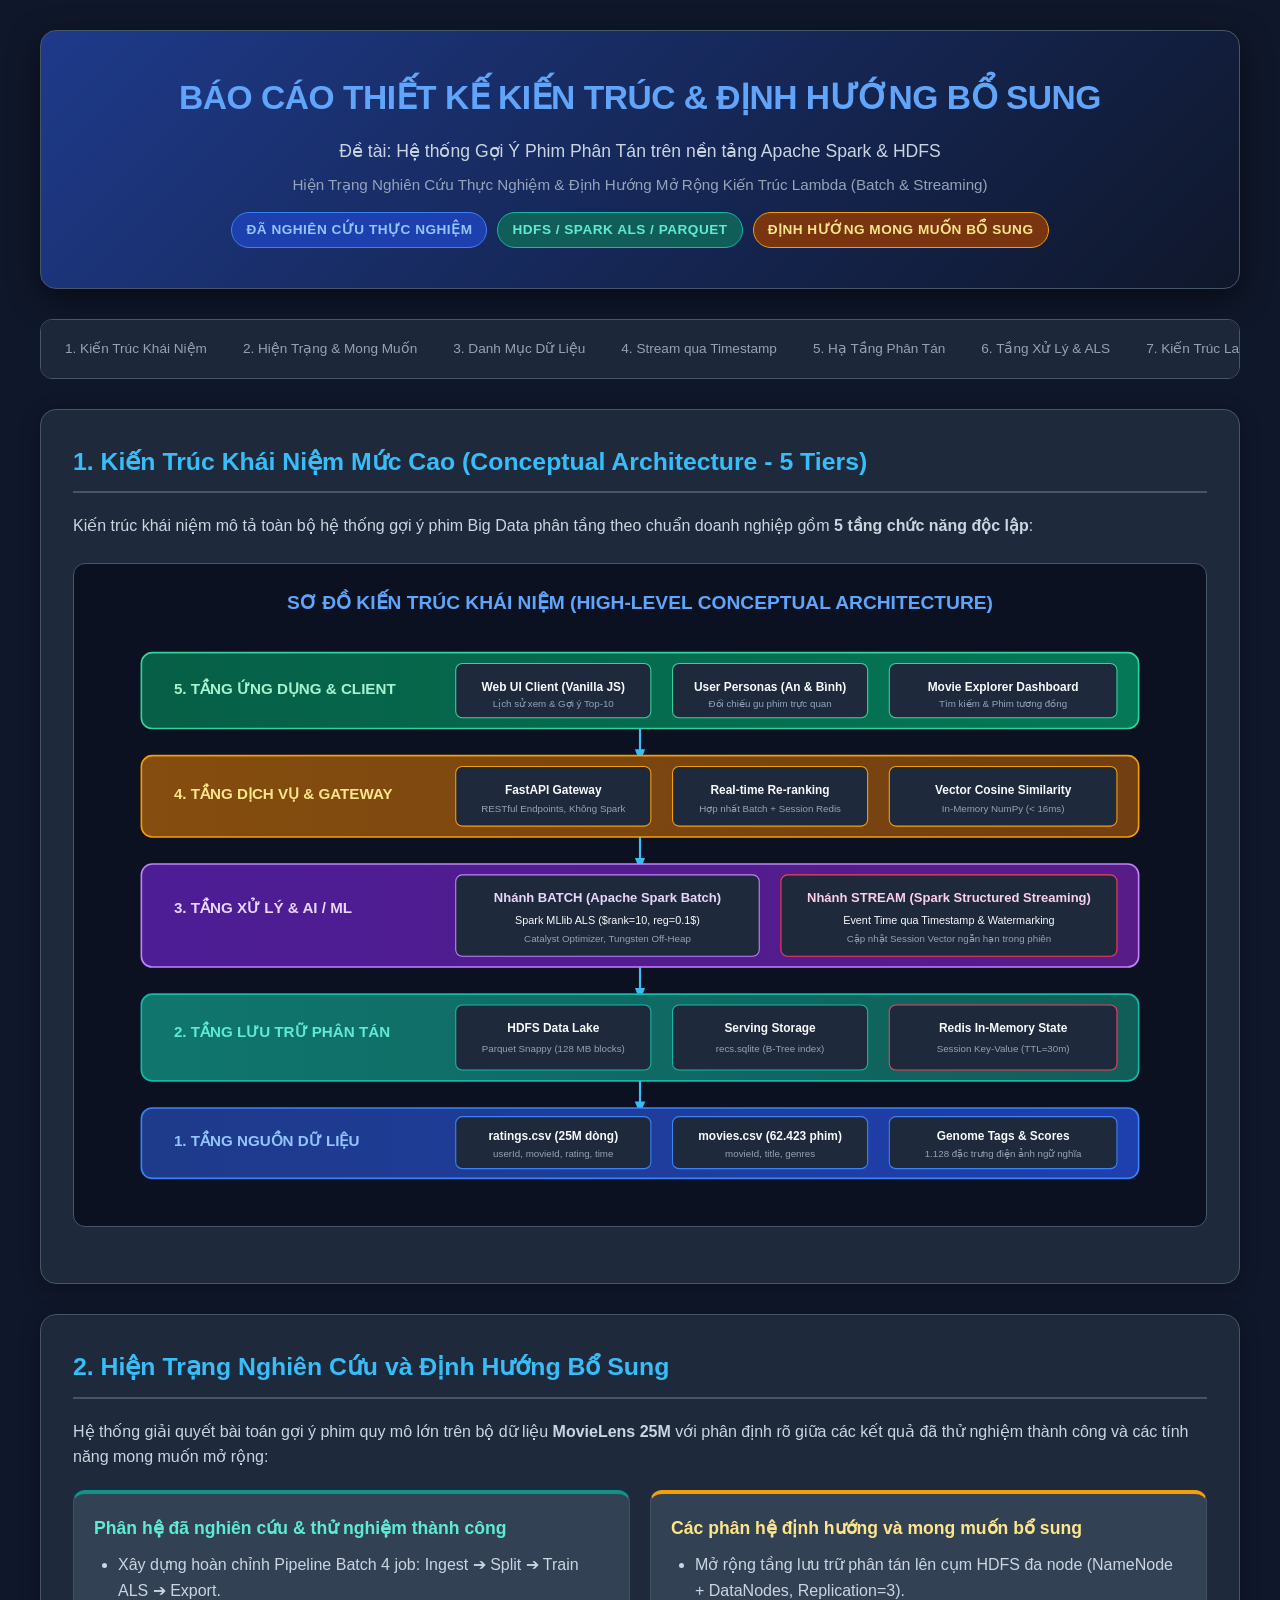
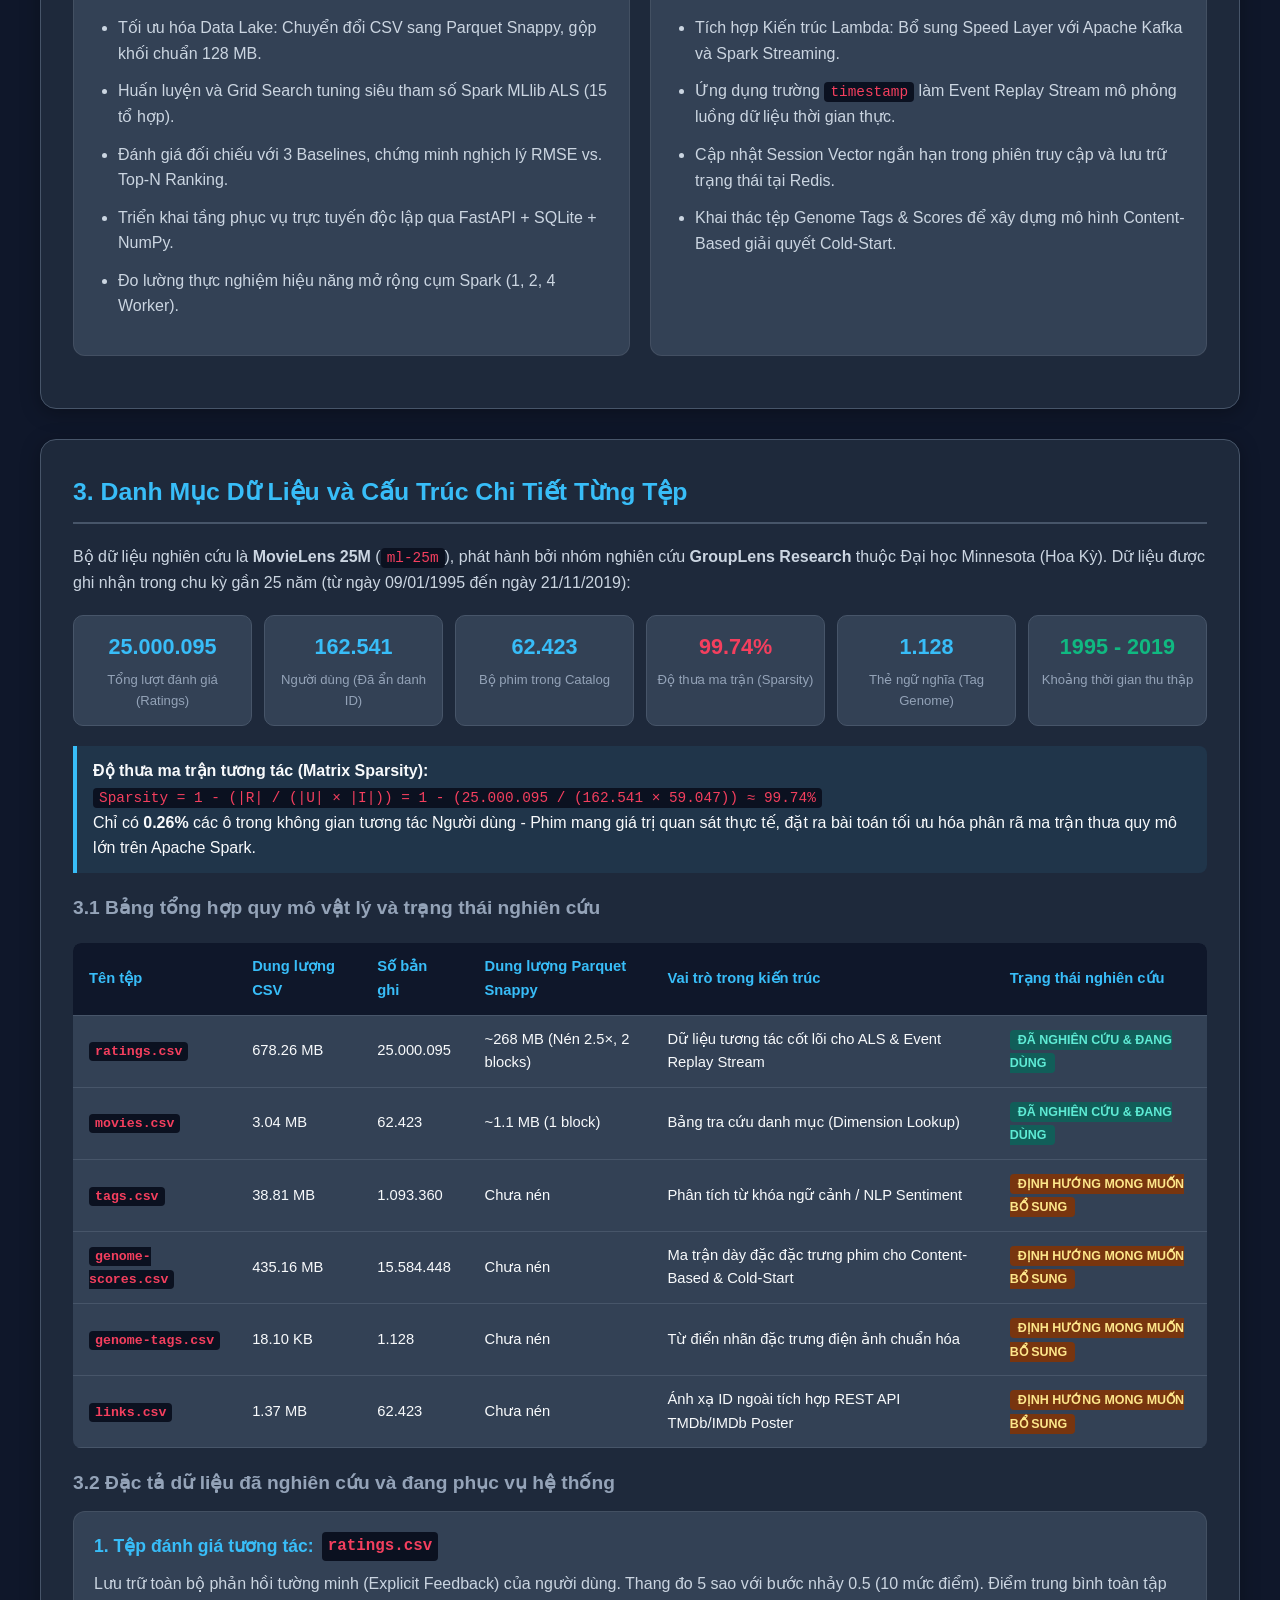
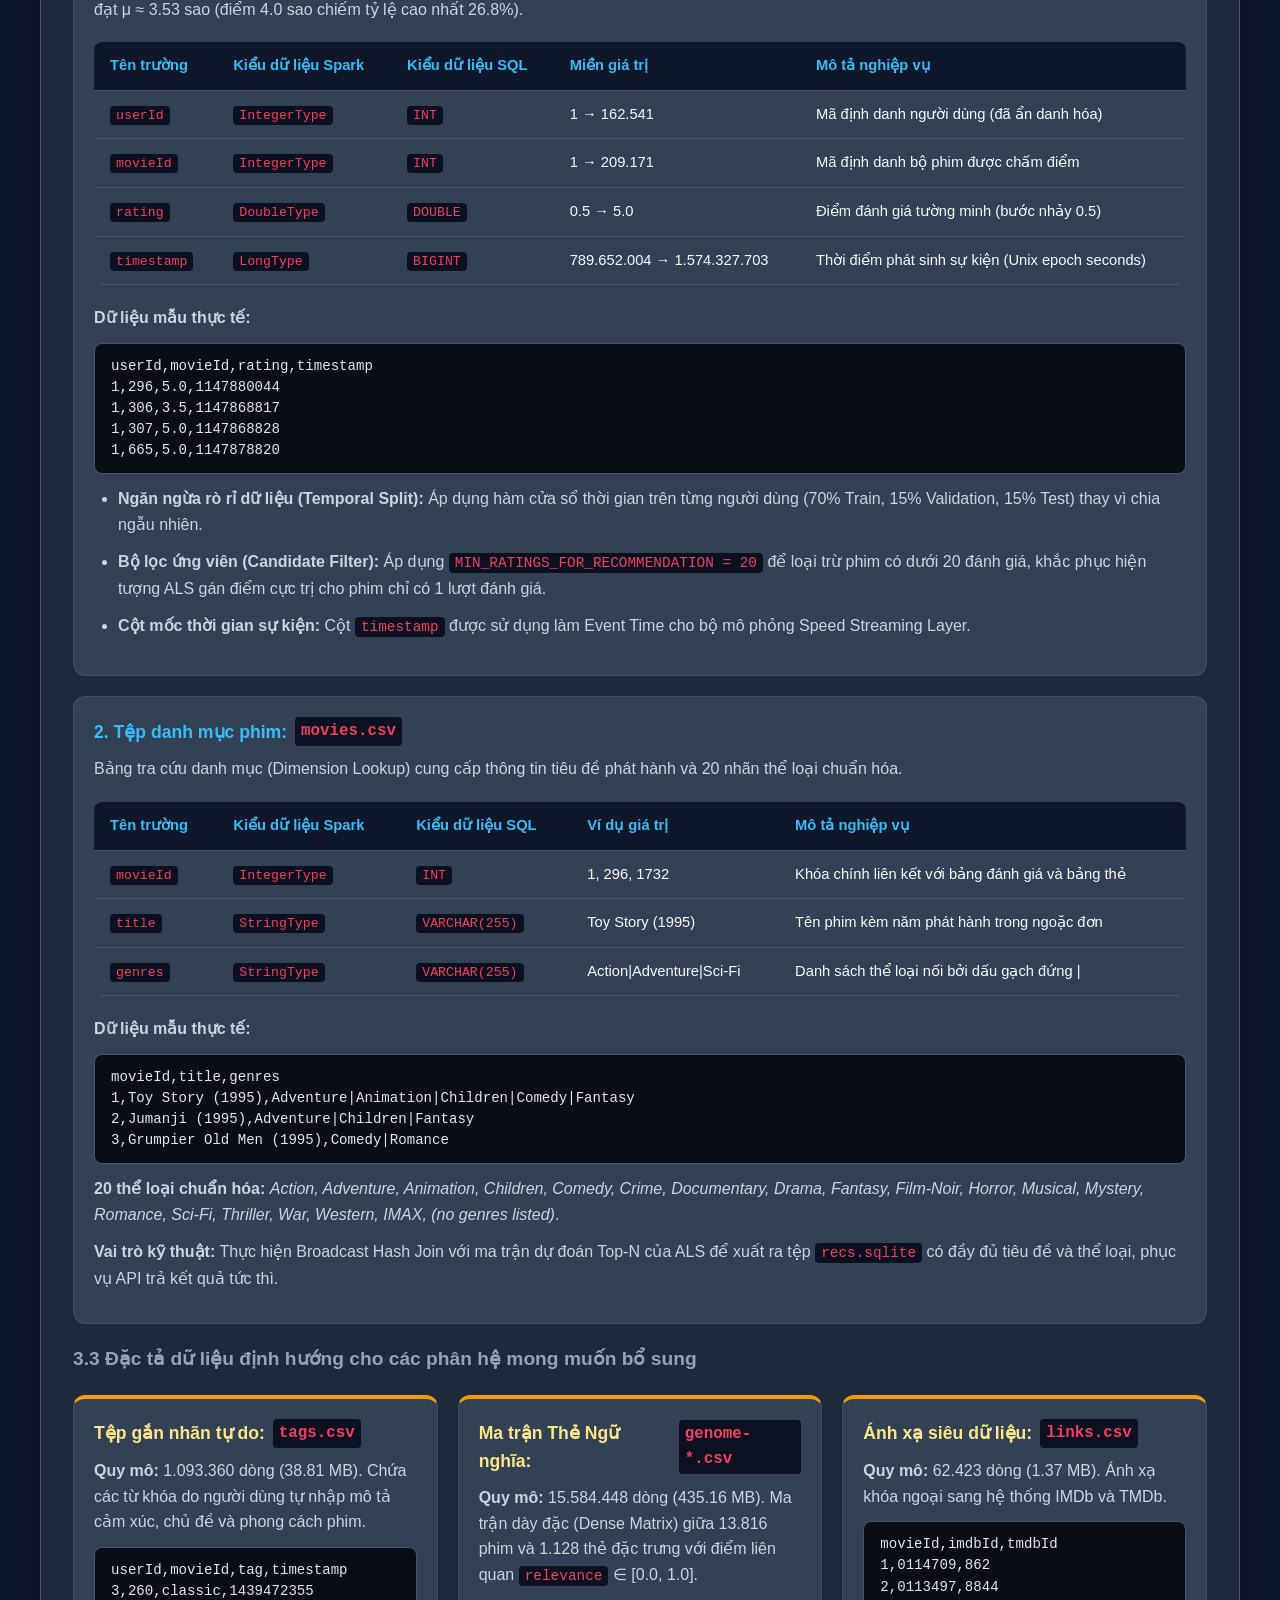
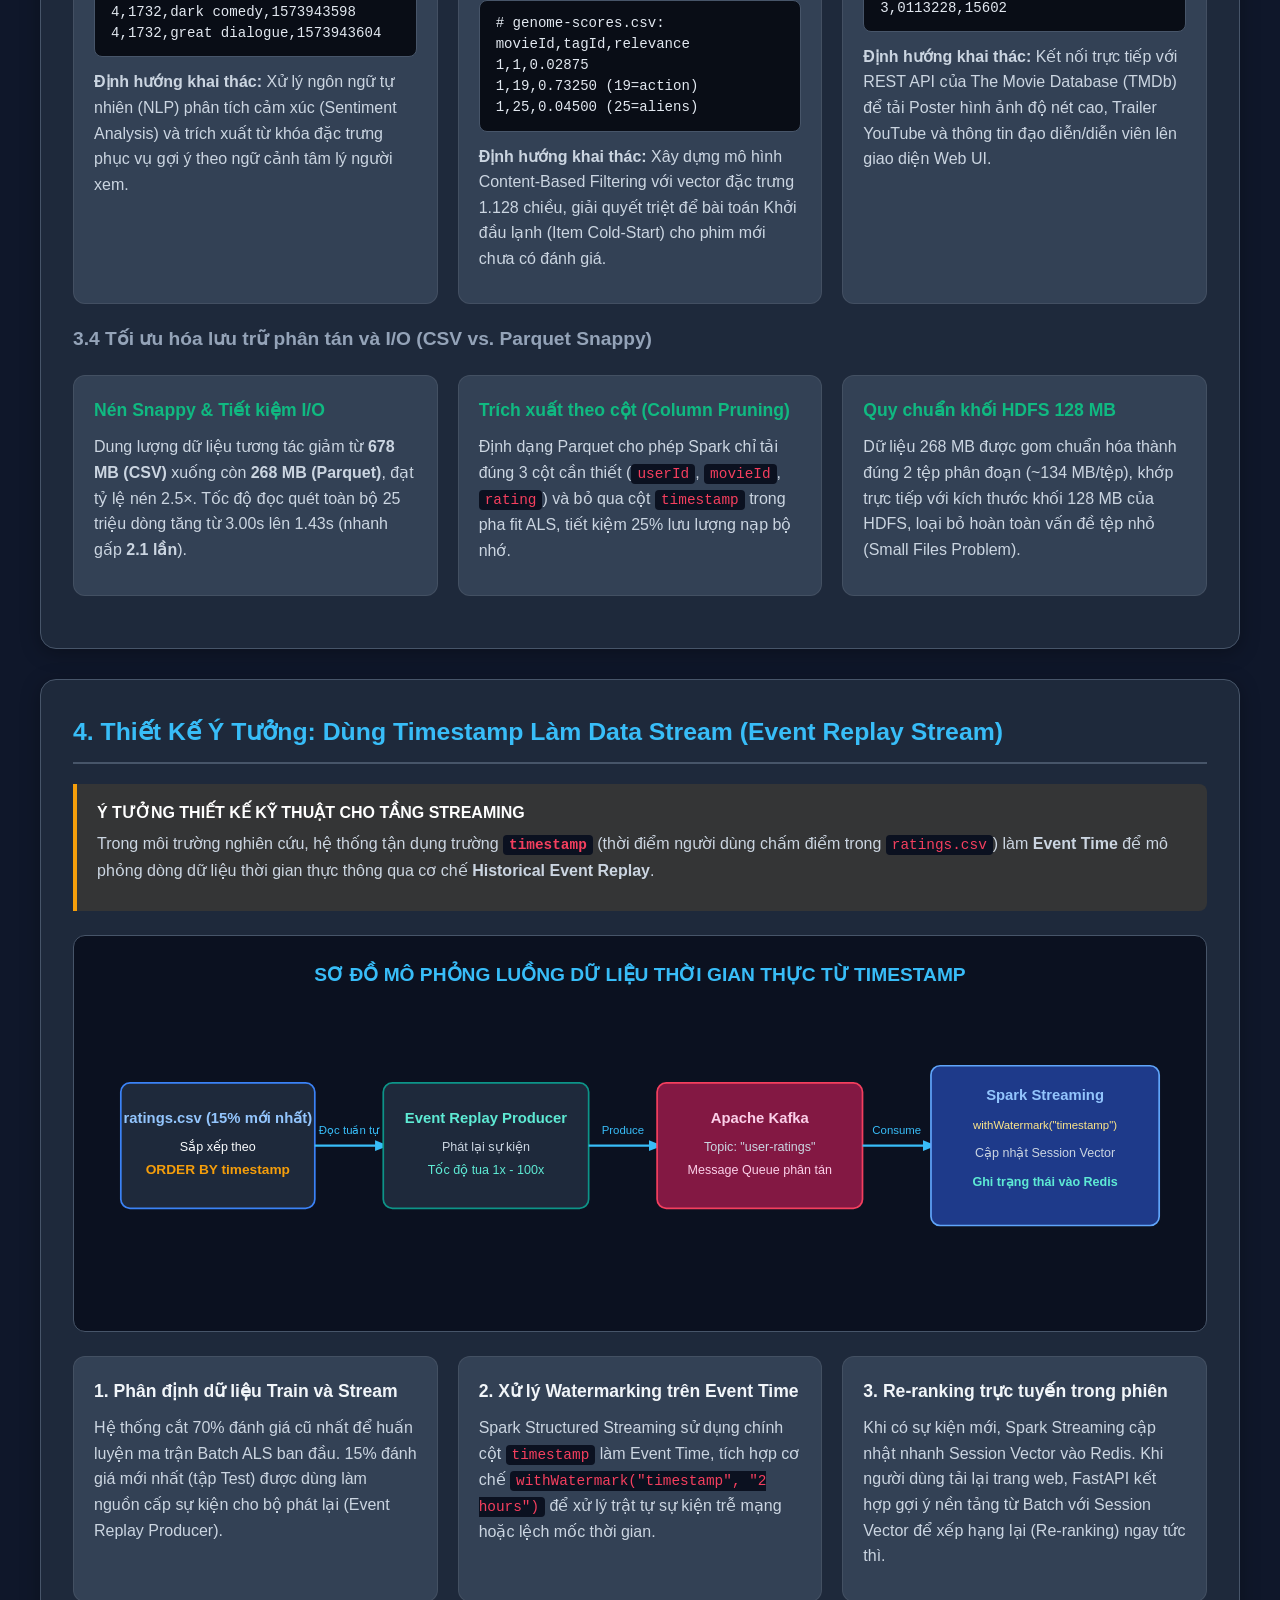
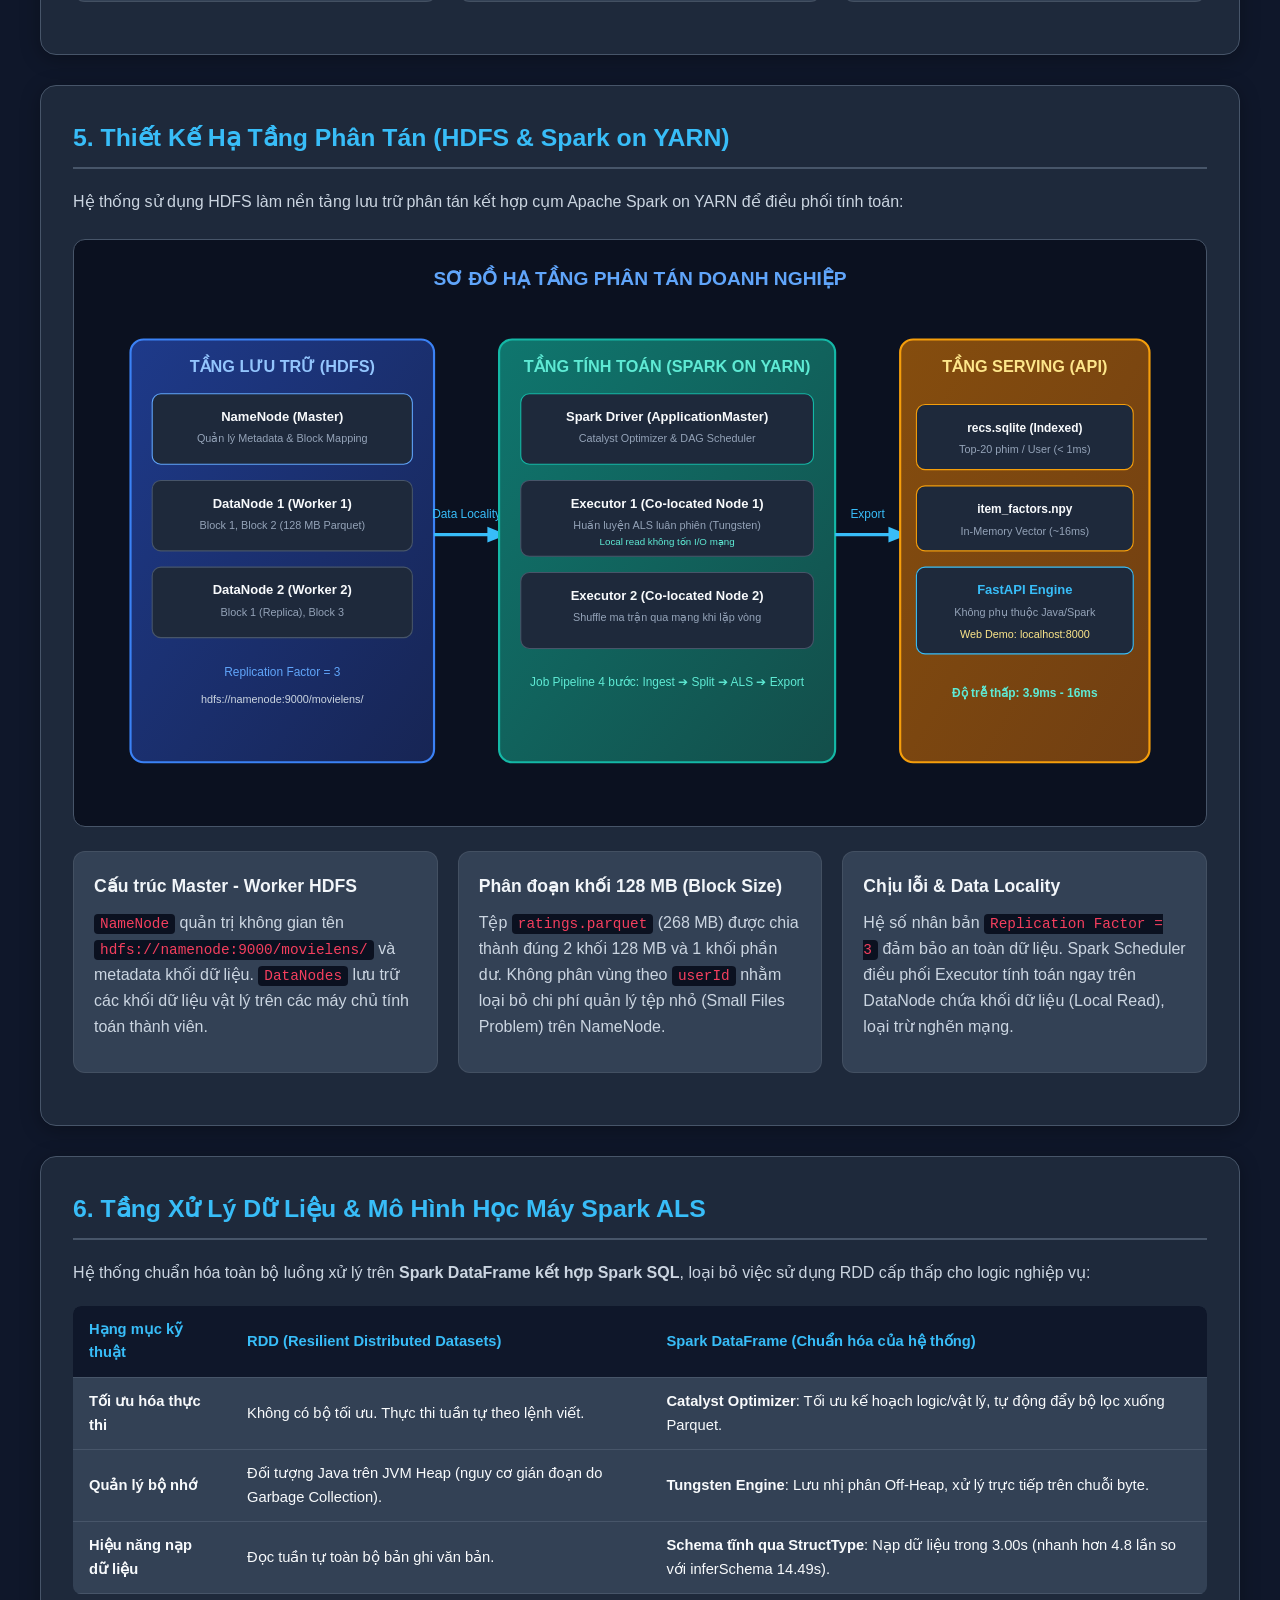
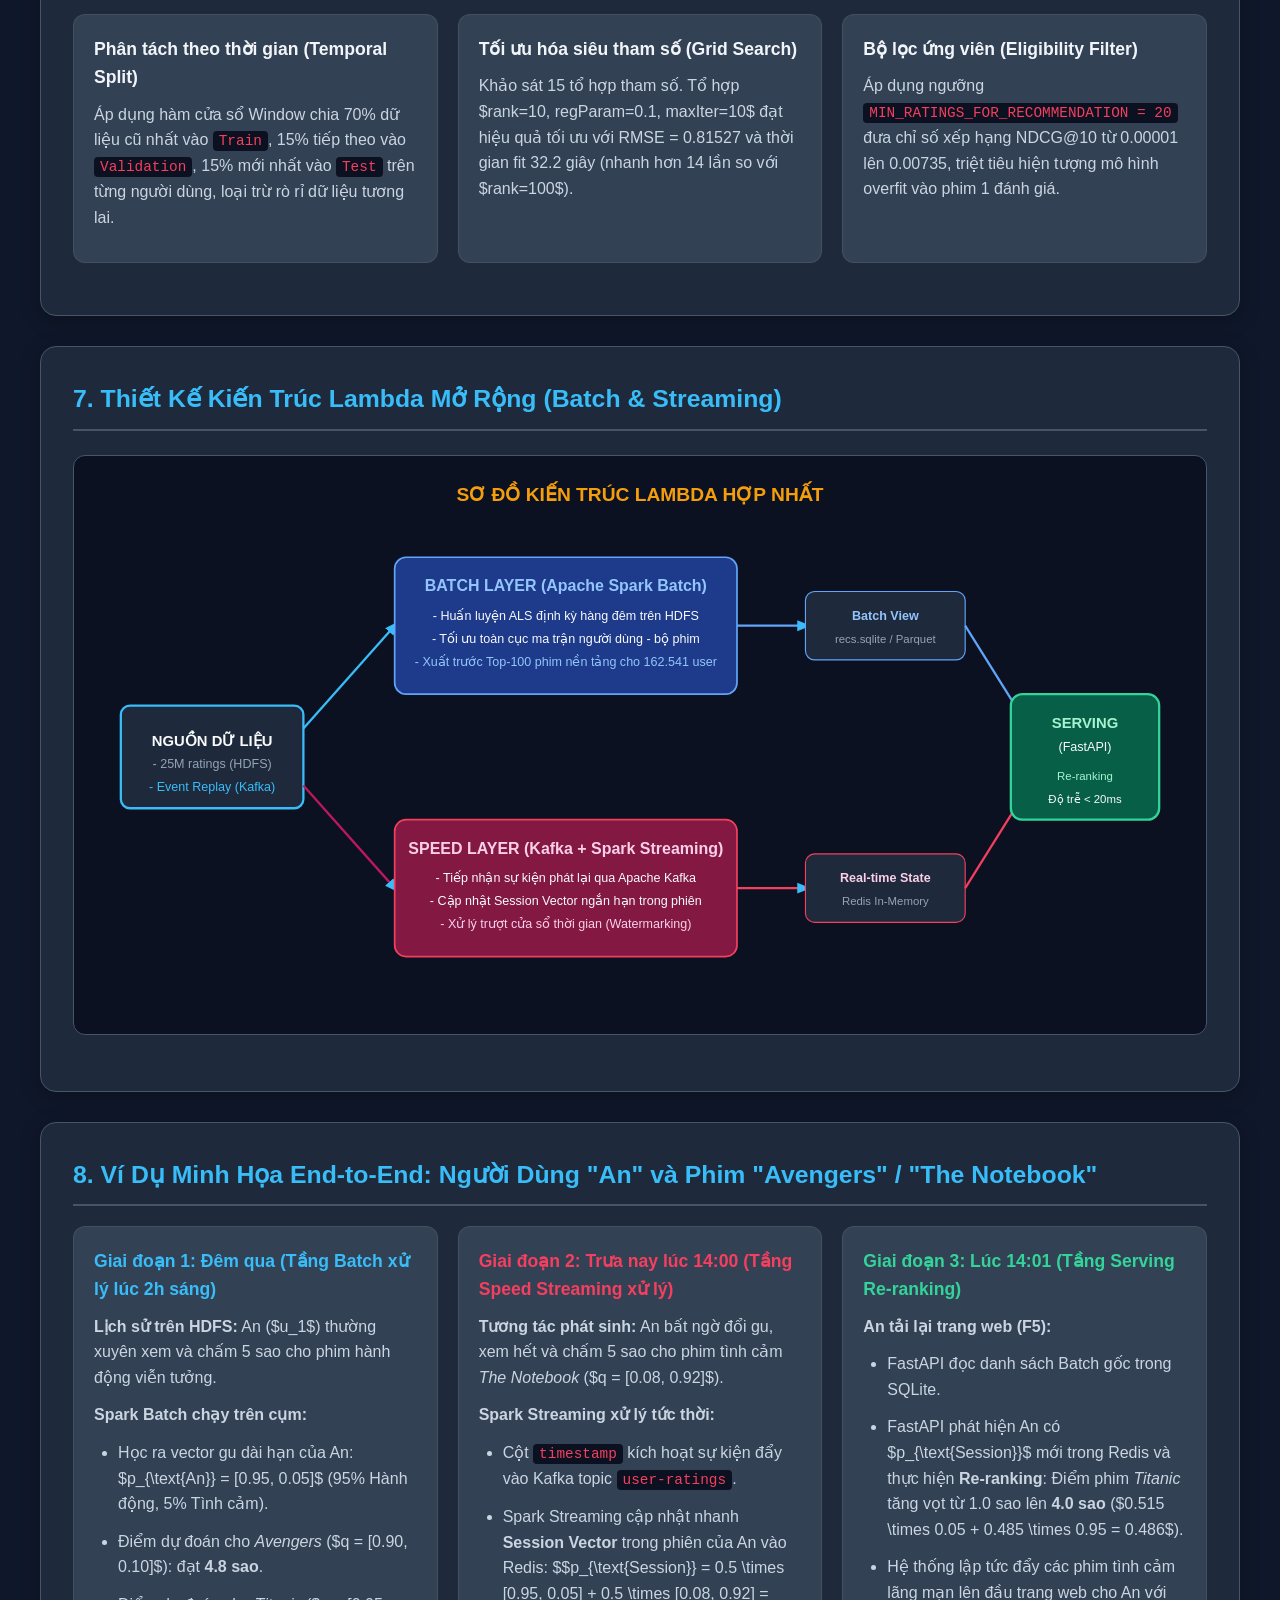
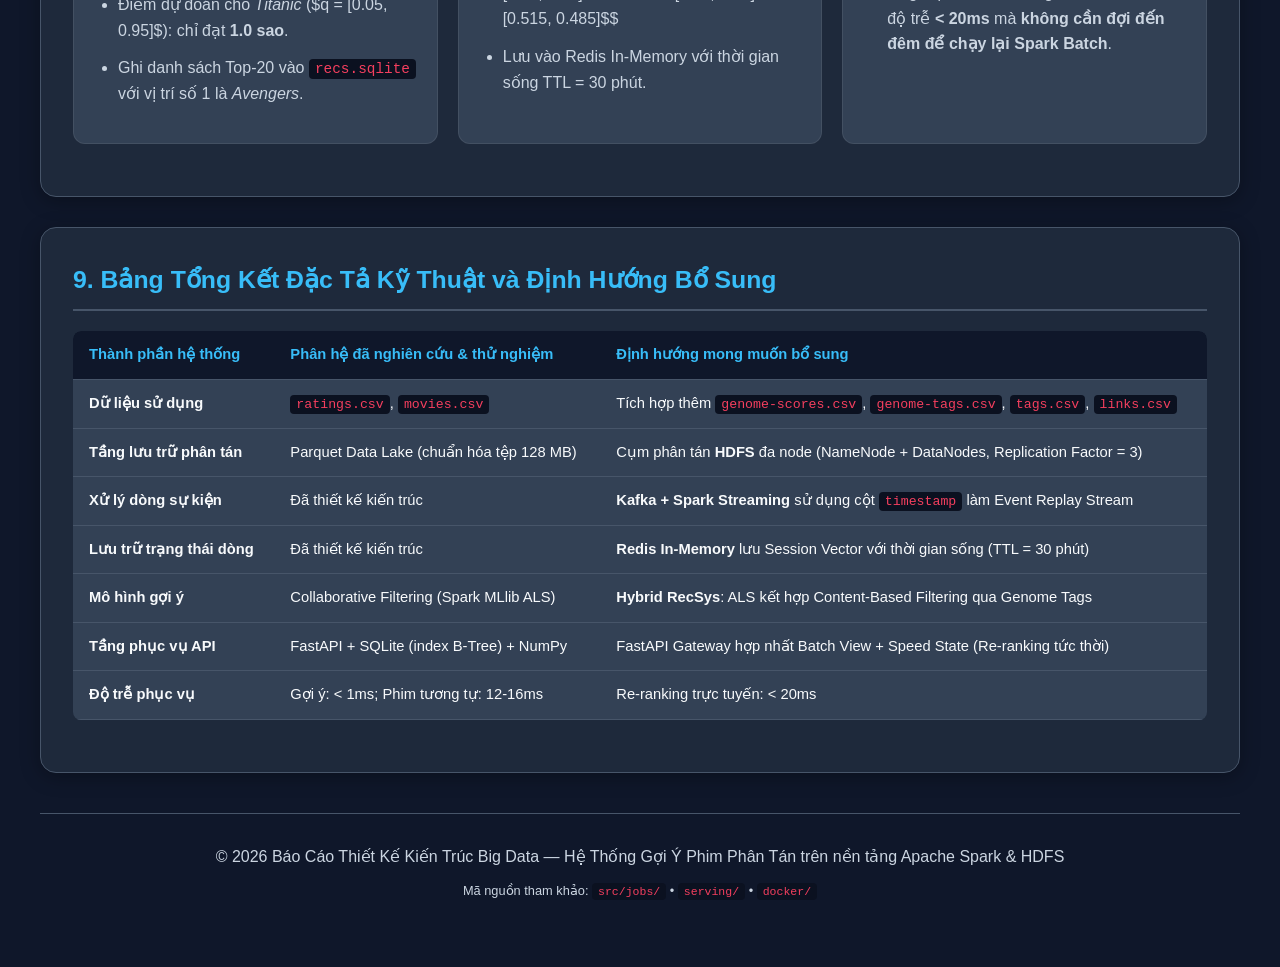
<file: report/baocao_kientruc_pipeline.html>
<!DOCTYPE html>
<html lang="vi">
<head>
  <meta charset="UTF-8">
  <meta name="viewport" content="width=device-width, initial-scale=1.0">
  <title>Báo Cáo Toàn Diện Thiết Kế Kiến Trúc & Định Hướng Bổ Sung | MovieLens ALS RecSys</title>
  <style>
    :root {
      --primary: #1e3a8a;
      --primary-light: #3b82f6;
      --secondary: #0d9488;
      --accent: #f59e0b;
      --danger: #ef4444;
      --bg: #0f172a;
      --surface: #1e293b;
      --surface-card: #334155;
      --text: #f8fafc;
      --text-muted: #94a3b8;
      --border: #475569;
      --code-bg: #0b1120;
    }

    * { box-sizing: border-box; margin: 0; padding: 0; }
    body {
      font-family: -apple-system, BlinkMacSystemFont, "Segoe UI", Roboto, Helvetica, Arial, sans-serif;
      background-color: var(--bg);
      color: var(--text);
      line-height: 1.6;
      padding: 30px 20px;
    }

    .container {
      max-width: 1200px;
      margin: 0 auto;
    }

    header {
      text-align: center;
      padding: 40px 20px;
      background: linear-gradient(135deg, #1e3a8a 0%, #0f172a 100%);
      border-radius: 16px;
      border: 1px solid var(--border);
      margin-bottom: 30px;
      box-shadow: 0 10px 30px rgba(0,0,0,0.5);
    }

    header h1 {
      font-size: 2.1rem;
      color: #60a5fa;
      margin-bottom: 12px;
      letter-spacing: -0.5px;
    }

    header .subtitle {
      font-size: 1.1rem;
      color: #cbd5e1;
      margin-bottom: 8px;
    }

    header .badge-bar {
      display: flex;
      justify-content: center;
      gap: 10px;
      margin-top: 15px;
      flex-wrap: wrap;
    }

    .badge {
      padding: 6px 14px;
      border-radius: 9999px;
      font-size: 0.85rem;
      font-weight: 600;
      text-transform: uppercase;
      letter-spacing: 0.5px;
    }
    .badge-blue { background: #1e40af; color: #93c5fd; border: 1px solid #3b82f6; }
    .badge-teal { background: #115e59; color: #5eead4; border: 1px solid #14b8a6; }
    .badge-amber { background: #78350f; color: #fde68a; border: 1px solid #f59e0b; }

    .nav-bar {
      position: sticky;
      top: 10px;
      z-index: 100;
      display: flex;
      gap: 8px;
      background: rgba(30, 41, 59, 0.95);
      backdrop-filter: blur(8px);
      padding: 10px;
      border-radius: 12px;
      border: 1px solid var(--border);
      margin-bottom: 30px;
      overflow-x: auto;
    }

    .nav-bar a {
      color: var(--text-muted);
      text-decoration: none;
      font-size: 0.85rem;
      font-weight: 500;
      padding: 8px 14px;
      border-radius: 8px;
      transition: all 0.2s;
      white-space: nowrap;
    }

    .nav-bar a:hover, .nav-bar a.active {
      background: var(--primary-light);
      color: #fff;
    }

    section {
      background: var(--surface);
      border-radius: 16px;
      border: 1px solid var(--border);
      padding: 32px;
      margin-bottom: 30px;
      box-shadow: 0 4px 20px rgba(0,0,0,0.3);
    }

    h2 {
      font-size: 1.55rem;
      color: #38bdf8;
      margin-bottom: 20px;
      display: flex;
      align-items: center;
      gap: 12px;
      border-bottom: 2px solid var(--border);
      padding-bottom: 10px;
    }

    h3 {
      font-size: 1.2rem;
      color: #94a3b8;
      margin: 20px 0 12px 0;
    }

    p, li {
      color: #cbd5e1;
      font-size: 1rem;
      margin-bottom: 12px;
    }

    ul, ol {
      padding-left: 24px;
      margin-bottom: 16px;
    }

    .card-grid {
      display: grid;
      grid-template-columns: repeat(auto-fit, minmax(300px, 1fr));
      gap: 20px;
      margin: 20px 0;
    }

    .card {
      background: var(--surface-card);
      border-radius: 12px;
      padding: 20px;
      border: 1px solid rgba(255,255,255,0.08);
    }

    .card-title {
      font-size: 1.1rem;
      font-weight: 700;
      color: #f1f5f9;
      margin-bottom: 10px;
      display: flex;
      align-items: center;
      gap: 8px;
    }

    .diagram-container {
      background: var(--code-bg);
      border-radius: 12px;
      border: 1px solid var(--border);
      padding: 24px;
      margin: 24px 0;
      overflow-x: auto;
      text-align: center;
    }

    .diagram-container svg {
      max-width: 100%;
      height: auto;
    }

    table {
      width: 100%;
      border-collapse: collapse;
      margin: 20px 0;
      background: var(--surface-card);
      border-radius: 8px;
      overflow: hidden;
    }

    th, td {
      padding: 12px 16px;
      text-align: left;
      border-bottom: 1px solid var(--border);
      font-size: 0.92rem;
    }

    th {
      background: #0f172a;
      color: #38bdf8;
      font-weight: 600;
    }

    tr:hover td {
      background: rgba(255,255,255,0.02);
    }

    .callout {
      background: rgba(59, 130, 246, 0.1);
      border-left: 4px solid var(--primary-light);
      padding: 16px 20px;
      border-radius: 0 8px 8px 0;
      margin: 20px 0;
    }

    .callout-success {
      background: rgba(13, 148, 136, 0.1);
      border-left-color: var(--secondary);
    }

    .callout-warning {
      background: rgba(245, 158, 11, 0.1);
      border-left-color: var(--accent);
    }

    .callout-title {
      font-weight: 700;
      margin-bottom: 6px;
      color: #fff;
    }

    .tag-status-active {
      background: #115e59;
      color: #5eead4;
      padding: 3px 8px;
      border-radius: 4px;
      font-size: 0.78rem;
      font-weight: bold;
    }

    .tag-status-planned {
      background: #78350f;
      color: #fde68a;
      padding: 3px 8px;
      border-radius: 4px;
      font-size: 0.78rem;
      font-weight: bold;
    }

    code {
      font-family: ui-monospace, SFMono-Regular, Menlo, Monaco, Consolas, monospace;
      background: var(--code-bg);
      padding: 2px 6px;
      border-radius: 4px;
      color: #f43f5e;
      font-size: 0.9em;
    }

    pre {
      background: #090d16;
      border: 1px solid var(--border);
      border-radius: 8px;
      padding: 12px 16px;
      overflow-x: auto;
      font-family: ui-monospace, SFMono-Regular, Menlo, Monaco, Consolas, monospace;
      font-size: 0.88rem;
      color: #e2e8f0;
      margin: 12px 0;
      line-height: 1.5;
    }

    .stat-badge-grid {
      display: grid;
      grid-template-columns: repeat(auto-fit, minmax(160px, 1fr));
      gap: 12px;
      margin: 20px 0;
    }

    .stat-card {
      background: var(--surface-card);
      border: 1px solid var(--border);
      border-radius: 10px;
      padding: 14px 10px;
      text-align: center;
    }

    .stat-number {
      font-size: 1.35rem;
      font-weight: 700;
      color: #38bdf8;
    }

    .stat-label {
      font-size: 0.82rem;
      color: #94a3b8;
      margin-top: 4px;
    }

    footer {
      text-align: center;
      padding: 30px;
      color: var(--text-muted);
      font-size: 0.9rem;
      border-top: 1px solid var(--border);
      margin-top: 40px;
    }
  </style>
</head>
<body>

<div class="container">

  <header>
    <h1>BÁO CÁO THIẾT KẾ KIẾN TRÚC & ĐỊNH HƯỚNG BỔ SUNG</h1>
    <div class="subtitle">Đề tài: Hệ thống Gợi Ý Phim Phân Tán trên nền tảng Apache Spark & HDFS</div>
    <div class="subtitle" style="font-size: 0.95rem; color: #94a3b8;">Hiện Trạng Nghiên Cứu Thực Nghiệm & Định Hướng Mở Rộng Kiến Trúc Lambda (Batch & Streaming)</div>
    <div class="badge-bar">
      <span class="badge badge-blue">Đã Nghiên Cứu Thực Nghiệm</span>
      <span class="badge badge-teal">HDFS / Spark ALS / Parquet</span>
      <span class="badge badge-amber">Định Hướng Mong Muốn Bổ Sung</span>
    </div>
  </header>

  <nav class="nav-bar">
    <a href="#concept">1. Kiến Trúc Khái Niệm</a>
    <a href="#status">2. Hiện Trạng & Mong Muốn</a>
    <a href="#dataset">3. Danh Mục Dữ Liệu</a>
    <a href="#stream-idea">4. Stream qua Timestamp</a>
    <a href="#infrastructure">5. Hạ Tầng Phân Tán</a>
    <a href="#processing">6. Tầng Xử Lý & ALS</a>
    <a href="#lambda">7. Kiến Trúc Lambda</a>
    <a href="#example">8. Ví Dụ Minh Họa An & Bình</a>
    <a href="#specs">9. Bảng Đặc Tả Kỹ Thuật</a>
  </nav>

  <!-- 1. KIẾN TRÚC KHÁI NIỆM MỨC CAO -->
  <section id="concept">
    <h2>1. Kiến Trúc Khái Niệm Mức Cao (Conceptual Architecture - 5 Tiers)</h2>
    <p>
      Kiến trúc khái niệm mô tả toàn bộ hệ thống gợi ý phim Big Data phân tầng theo chuẩn doanh nghiệp gồm <strong>5 tầng chức năng độc lập</strong>:
    </p>

    <div class="diagram-container">
      <h3 style="color: #60a5fa; margin-top: 0;">SƠ ĐỒ KIẾN TRÚC KHÁI NIỆM (HIGH-LEVEL CONCEPTUAL ARCHITECTURE)</h3>
      <svg viewBox="0 0 1000 520" width="100%" height="490" xmlns="http://www.w3.org/2000/svg">
        <defs>
          <linearGradient id="cGrad1" x1="0" y1="0" x2="1" y2="0"><stop offset="0%" stop-color="#1e3a8a"/><stop offset="100%" stop-color="#1e40af"/></linearGradient>
          <linearGradient id="cGrad2" x1="0" y1="0" x2="1" y2="0"><stop offset="0%" stop-color="#0f766e"/><stop offset="100%" stop-color="#115e59"/></linearGradient>
          <linearGradient id="cGrad3" x1="0" y1="0" x2="1" y2="0"><stop offset="0%" stop-color="#4c1d95"/><stop offset="100%" stop-color="#581c87"/></linearGradient>
          <linearGradient id="cGrad4" x1="0" y1="0" x2="1" y2="0"><stop offset="0%" stop-color="#854d0e"/><stop offset="100%" stop-color="#713f12"/></linearGradient>
          <linearGradient id="cGrad5" x1="0" y1="0" x2="1" y2="0"><stop offset="0%" stop-color="#065f46"/><stop offset="100%" stop-color="#047857"/></linearGradient>
          <marker id="cArrow" viewBox="0 0 10 10" refX="5" refY="5" markerWidth="6" markerHeight="6" orient="auto-start-reverse">
            <path d="M 0 1 L 10 5 L 0 9 z" fill="#38bdf8"/>
          </marker>
        </defs>

        <!-- Tier 5: Presentation & Users -->
        <rect x="40" y="20" width="920" height="70" rx="10" fill="url(#cGrad5)" stroke="#34d399" stroke-width="1.5"/>
        <text x="70" y="58" fill="#a7f3d0" font-size="14" font-weight="bold">5. TẦNG ỨNG DỤNG & CLIENT</text>
        <rect x="330" y="30" width="180" height="50" rx="6" fill="#1e293b" stroke="#34d399" stroke-width="1"/>
        <text x="420" y="55" fill="#f8fafc" font-size="11" font-weight="bold" text-anchor="middle">Web UI Client (Vanilla JS)</text>
        <text x="420" y="70" fill="#94a3b8" font-size="9" text-anchor="middle">Lịch sử xem & Gợi ý Top-10</text>

        <rect x="530" y="30" width="180" height="50" rx="6" fill="#1e293b" stroke="#34d399" stroke-width="1"/>
        <text x="620" y="55" fill="#f8fafc" font-size="11" font-weight="bold" text-anchor="middle">User Personas (An & Bình)</text>
        <text x="620" y="70" fill="#94a3b8" font-size="9" text-anchor="middle">Đối chiếu gu phim trực quan</text>

        <rect x="730" y="30" width="210" height="50" rx="6" fill="#1e293b" stroke="#34d399" stroke-width="1"/>
        <text x="835" y="55" fill="#f8fafc" font-size="11" font-weight="bold" text-anchor="middle">Movie Explorer Dashboard</text>
        <text x="835" y="70" fill="#94a3b8" font-size="9" text-anchor="middle">Tìm kiếm & Phim tương đồng</text>

        <line x1="500" y1="90" x2="500" y2="115" stroke="#38bdf8" stroke-width="2" marker-end="url(#cArrow)"/>

        <!-- Tier 4: Serving & Gateway -->
        <rect x="40" y="115" width="920" height="75" rx="10" fill="url(#cGrad4)" stroke="#f59e0b" stroke-width="1.5"/>
        <text x="70" y="155" fill="#fde68a" font-size="14" font-weight="bold">4. TẦNG DỊCH VỤ & GATEWAY</text>

        <rect x="330" y="125" width="180" height="55" rx="6" fill="#1e293b" stroke="#f59e0b" stroke-width="1"/>
        <text x="420" y="150" fill="#f8fafc" font-size="11" font-weight="bold" text-anchor="middle">FastAPI Gateway</text>
        <text x="420" y="167" fill="#94a3b8" font-size="9" text-anchor="middle">RESTful Endpoints, Không Spark</text>

        <rect x="530" y="125" width="180" height="55" rx="6" fill="#1e293b" stroke="#f59e0b" stroke-width="1"/>
        <text x="620" y="150" fill="#f8fafc" font-size="11" font-weight="bold" text-anchor="middle">Real-time Re-ranking</text>
        <text x="620" y="167" fill="#94a3b8" font-size="9" text-anchor="middle">Hợp nhất Batch + Session Redis</text>

        <rect x="730" y="125" width="210" height="55" rx="6" fill="#1e293b" stroke="#f59e0b" stroke-width="1"/>
        <text x="835" y="150" fill="#f8fafc" font-size="11" font-weight="bold" text-anchor="middle">Vector Cosine Similarity</text>
        <text x="835" y="167" fill="#94a3b8" font-size="9" text-anchor="middle">In-Memory NumPy (< 16ms)</text>

        <line x1="500" y1="190" x2="500" y2="215" stroke="#38bdf8" stroke-width="2" marker-end="url(#cArrow)"/>

        <!-- Tier 3: Compute & AI/ML -->
        <rect x="40" y="215" width="920" height="95" rx="10" fill="url(#cGrad3)" stroke="#c084fc" stroke-width="1.5"/>
        <text x="70" y="260" fill="#e9d5ff" font-size="14" font-weight="bold">3. TẦNG XỬ LÝ & AI / ML</text>

        <rect x="330" y="225" width="280" height="75" rx="6" fill="#1e293b" stroke="#c084fc" stroke-width="1"/>
        <text x="470" y="250" fill="#e9d5ff" font-size="12" font-weight="bold" text-anchor="middle">Nhánh BATCH (Apache Spark Batch)</text>
        <text x="470" y="270" fill="#f8fafc" font-size="10" text-anchor="middle">Spark MLlib ALS ($rank=10, reg=0.1$)</text>
        <text x="470" y="287" fill="#94a3b8" font-size="9" text-anchor="middle">Catalyst Optimizer, Tungsten Off-Heap</text>

        <rect x="630" y="225" width="310" height="75" rx="6" fill="#1e293b" stroke="#f43f5e" stroke-width="1"/>
        <text x="785" y="250" fill="#fbcfe8" font-size="12" font-weight="bold" text-anchor="middle">Nhánh STREAM (Spark Structured Streaming)</text>
        <text x="785" y="270" fill="#f8fafc" font-size="10" text-anchor="middle">Event Time qua Timestamp & Watermarking</text>
        <text x="785" y="287" fill="#94a3b8" font-size="9" text-anchor="middle">Cập nhật Session Vector ngắn hạn trong phiên</text>

        <line x1="500" y1="310" x2="500" y2="335" stroke="#38bdf8" stroke-width="2" marker-end="url(#cArrow)"/>

        <!-- Tier 2: Storage & Lakehouse -->
        <rect x="40" y="335" width="920" height="80" rx="10" fill="url(#cGrad2)" stroke="#14b8a6" stroke-width="1.5"/>
        <text x="70" y="375" fill="#5eead4" font-size="14" font-weight="bold">2. TẦNG LƯU TRỮ PHÂN TÁN</text>

        <rect x="330" y="345" width="180" height="60" rx="6" fill="#1e293b" stroke="#14b8a6" stroke-width="1"/>
        <text x="420" y="370" fill="#f8fafc" font-size="11" font-weight="bold" text-anchor="middle">HDFS Data Lake</text>
        <text x="420" y="388" fill="#94a3b8" font-size="9" text-anchor="middle">Parquet Snappy (128 MB blocks)</text>

        <rect x="530" y="345" width="180" height="60" rx="6" fill="#1e293b" stroke="#14b8a6" stroke-width="1"/>
        <text x="620" y="370" fill="#f8fafc" font-size="11" font-weight="bold" text-anchor="middle">Serving Storage</text>
        <text x="620" y="388" fill="#94a3b8" font-size="9" text-anchor="middle">recs.sqlite (B-Tree index)</text>

        <rect x="730" y="345" width="210" height="60" rx="6" fill="#1e293b" stroke="#f43f5e" stroke-width="1"/>
        <text x="835" y="370" fill="#f8fafc" font-size="11" font-weight="bold" text-anchor="middle">Redis In-Memory State</text>
        <text x="835" y="388" fill="#94a3b8" font-size="9" text-anchor="middle">Session Key-Value (TTL=30m)</text>

        <line x1="500" y1="415" x2="500" y2="440" stroke="#38bdf8" stroke-width="2" marker-end="url(#cArrow)"/>

        <!-- Tier 1: Data Sources -->
        <rect x="40" y="440" width="920" height="65" rx="10" fill="url(#cGrad1)" stroke="#3b82f6" stroke-width="1.5"/>
        <text x="70" y="475" fill="#93c5fd" font-size="14" font-weight="bold">1. TẦNG NGUỒN DỮ LIỆU</text>

        <rect x="330" y="448" width="180" height="48" rx="6" fill="#1e293b" stroke="#3b82f6" stroke-width="1"/>
        <text x="420" y="470" fill="#f8fafc" font-size="11" font-weight="bold" text-anchor="middle">ratings.csv (25M dòng)</text>
        <text x="420" y="485" fill="#94a3b8" font-size="9" text-anchor="middle">userId, movieId, rating, time</text>

        <rect x="530" y="448" width="180" height="48" rx="6" fill="#1e293b" stroke="#3b82f6" stroke-width="1"/>
        <text x="620" y="470" fill="#f8fafc" font-size="11" font-weight="bold" text-anchor="middle">movies.csv (62.423 phim)</text>
        <text x="620" y="485" fill="#94a3b8" font-size="9" text-anchor="middle">movieId, title, genres</text>

        <rect x="730" y="448" width="210" height="48" rx="6" fill="#1e293b" stroke="#3b82f6" stroke-width="1"/>
        <text x="835" y="470" fill="#f8fafc" font-size="11" font-weight="bold" text-anchor="middle">Genome Tags & Scores</text>
        <text x="835" y="485" fill="#94a3b8" font-size="9" text-anchor="middle">1.128 đặc trưng điện ảnh ngữ nghĩa</text>
      </svg>
    </div>
  </section>

  <!-- 2. HIỆN TRẠNG & MONG MUỐN BỔ SUNG -->
  <section id="status">
    <h2>2. Hiện Trạng Nghiên Cứu và Định Hướng Bổ Sung</h2>
    <p>
      Hệ thống giải quyết bài toán gợi ý phim quy mô lớn trên bộ dữ liệu <strong>MovieLens 25M</strong> với phân định rõ giữa các kết quả đã thử nghiệm thành công và các tính năng mong muốn mở rộng:
    </p>

    <div class="card-grid">
      <div class="card" style="border-top: 4px solid var(--secondary);">
        <div class="card-title" style="color: #5eead4;">Phân hệ đã nghiên cứu & thử nghiệm thành công</div>
        <ul>
          <li>Xây dựng hoàn chỉnh Pipeline Batch 4 job: Ingest ➔ Split ➔ Train ALS ➔ Export.</li>
          <li>Tối ưu hóa Data Lake: Chuyển đổi CSV sang Parquet Snappy, gộp khối chuẩn 128 MB.</li>
          <li>Huấn luyện và Grid Search tuning siêu tham số Spark MLlib ALS (15 tổ hợp).</li>
          <li>Đánh giá đối chiếu với 3 Baselines, chứng minh nghịch lý RMSE vs. Top-N Ranking.</li>
          <li>Triển khai tầng phục vụ trực tuyến độc lập qua FastAPI + SQLite + NumPy.</li>
          <li>Đo lường thực nghiệm hiệu năng mở rộng cụm Spark (1, 2, 4 Worker).</li>
        </ul>
      </div>

      <div class="card" style="border-top: 4px solid var(--accent);">
        <div class="card-title" style="color: #fde68a;">Các phân hệ định hướng và mong muốn bổ sung</div>
        <ul>
          <li>Mở rộng tầng lưu trữ phân tán lên cụm HDFS đa node (NameNode + DataNodes, Replication=3).</li>
          <li>Tích hợp Kiến trúc Lambda: Bổ sung Speed Layer với Apache Kafka và Spark Streaming.</li>
          <li>Ứng dụng trường <code>timestamp</code> làm Event Replay Stream mô phỏng luồng dữ liệu thời gian thực.</li>
          <li>Cập nhật Session Vector ngắn hạn trong phiên truy cập và lưu trữ trạng thái tại Redis.</li>
          <li>Khai thác tệp Genome Tags & Scores để xây dựng mô hình Content-Based giải quyết Cold-Start.</li>
        </ul>
      </div>
    </div>
  </section>

  <!-- 3. DANH MỤC DỮ LIỆU -->
  <section id="dataset">
    <h2>3. Danh Mục Dữ Liệu và Cấu Trúc Chi Tiết Từng Tệp</h2>
    
    <p>
      Bộ dữ liệu nghiên cứu là <strong>MovieLens 25M</strong> (<code>ml-25m</code>), phát hành bởi nhóm nghiên cứu <strong>GroupLens Research</strong> thuộc Đại học Minnesota (Hoa Kỳ). Dữ liệu được ghi nhận trong chu kỳ gần 25 năm (từ ngày 09/01/1995 đến ngày 21/11/2019):
    </p>

    <!-- Stat Badges -->
    <div class="stat-badge-grid">
      <div class="stat-card">
        <div class="stat-number">25.000.095</div>
        <div class="stat-label">Tổng lượt đánh giá (Ratings)</div>
      </div>
      <div class="stat-card">
        <div class="stat-number">162.541</div>
        <div class="stat-label">Người dùng (Đã ẩn danh ID)</div>
      </div>
      <div class="stat-card">
        <div class="stat-number">62.423</div>
        <div class="stat-label">Bộ phim trong Catalog</div>
      </div>
      <div class="stat-card">
        <div class="stat-number" style="color: #f43f5e;">99.74%</div>
        <div class="stat-label">Độ thưa ma trận (Sparsity)</div>
      </div>
      <div class="stat-card">
        <div class="stat-number">1.128</div>
        <div class="stat-label">Thẻ ngữ nghĩa (Tag Genome)</div>
      </div>
      <div class="stat-card">
        <div class="stat-number" style="color: #10b981;">1995 - 2019</div>
        <div class="stat-label">Khoảng thời gian thu thập</div>
      </div>
    </div>

    <div class="callout callout-info" style="background: rgba(56, 189, 248, 0.08); border-left: 4px solid #38bdf8; padding: 12px 16px; margin: 15px 0;">
      <strong>Độ thưa ma trận tương tác (Matrix Sparsity):</strong><br>
      <code>Sparsity = 1 - (|R| / (|U| × |I|)) = 1 - (25.000.095 / (162.541 × 59.047)) ≈ 99.74%</code><br>
      Chỉ có <strong>0.26%</strong> các ô trong không gian tương tác Người dùng - Phim mang giá trị quan sát thực tế, đặt ra bài toán tối ưu hóa phân rã ma trận thưa quy mô lớn trên Apache Spark.
    </div>

    <h3>3.1 Bảng tổng hợp quy mô vật lý và trạng thái nghiên cứu</h3>
    <table>
      <thead>
        <tr>
          <th>Tên tệp</th>
          <th>Dung lượng CSV</th>
          <th>Số bản ghi</th>
          <th>Dung lượng Parquet Snappy</th>
          <th>Vai trò trong kiến trúc</th>
          <th>Trạng thái nghiên cứu</th>
        </tr>
      </thead>
      <tbody>
        <tr>
          <td><strong><code>ratings.csv</code></strong></td>
          <td>678.26 MB</td>
          <td>25.000.095</td>
          <td>~268 MB (Nén 2.5×, 2 blocks)</td>
          <td>Dữ liệu tương tác cốt lõi cho ALS & Event Replay Stream</td>
          <td><span class="tag-status-active">ĐÃ NGHIÊN CỨU & ĐANG DÙNG</span></td>
        </tr>
        <tr>
          <td><strong><code>movies.csv</code></strong></td>
          <td>3.04 MB</td>
          <td>62.423</td>
          <td>~1.1 MB (1 block)</td>
          <td>Bảng tra cứu danh mục (Dimension Lookup)</td>
          <td><span class="tag-status-active">ĐÃ NGHIÊN CỨU & ĐANG DÙNG</span></td>
        </tr>
        <tr>
          <td><strong><code>tags.csv</code></strong></td>
          <td>38.81 MB</td>
          <td>1.093.360</td>
          <td>Chưa nén</td>
          <td>Phân tích từ khóa ngữ cảnh / NLP Sentiment</td>
          <td><span class="tag-status-planned">ĐỊNH HƯỚNG MONG MUỐN BỔ SUNG</span></td>
        </tr>
        <tr>
          <td><strong><code>genome-scores.csv</code></strong></td>
          <td>435.16 MB</td>
          <td>15.584.448</td>
          <td>Chưa nén</td>
          <td>Ma trận dày đặc đặc trưng phim cho Content-Based & Cold-Start</td>
          <td><span class="tag-status-planned">ĐỊNH HƯỚNG MONG MUỐN BỔ SUNG</span></td>
        </tr>
        <tr>
          <td><strong><code>genome-tags.csv</code></strong></td>
          <td>18.10 KB</td>
          <td>1.128</td>
          <td>Chưa nén</td>
          <td>Từ điển nhãn đặc trưng điện ảnh chuẩn hóa</td>
          <td><span class="tag-status-planned">ĐỊNH HƯỚNG MONG MUỐN BỔ SUNG</span></td>
        </tr>
        <tr>
          <td><strong><code>links.csv</code></strong></td>
          <td>1.37 MB</td>
          <td>62.423</td>
          <td>Chưa nén</td>
          <td>Ánh xạ ID ngoài tích hợp REST API TMDb/IMDb Poster</td>
          <td><span class="tag-status-planned">ĐỊNH HƯỚNG MONG MUỐN BỔ SUNG</span></td>
        </tr>
      </tbody>
    </table>

    <h3>3.2 Đặc tả dữ liệu đã nghiên cứu và đang phục vụ hệ thống</h3>

    <!-- Card ratings.csv -->
    <div class="card" style="margin-bottom: 20px;">
      <div class="card-title" style="color: #38bdf8;">1. Tệp đánh giá tương tác: <code>ratings.csv</code></div>
      <p>Lưu trữ toàn bộ phản hồi tường minh (Explicit Feedback) của người dùng. Thang đo 5 sao với bước nhảy 0.5 (10 mức điểm). Điểm trung bình toàn tập đạt μ ≈ 3.53 sao (điểm 4.0 sao chiếm tỷ lệ cao nhất 26.8%).</p>
      
      <table>
        <thead>
          <tr>
            <th>Tên trường</th>
            <th>Kiểu dữ liệu Spark</th>
            <th>Kiểu dữ liệu SQL</th>
            <th>Miền giá trị</th>
            <th>Mô tả nghiệp vụ</th>
          </tr>
        </thead>
        <tbody>
          <tr>
            <td><code>userId</code></td>
            <td><code>IntegerType</code></td>
            <td><code>INT</code></td>
            <td>1 → 162.541</td>
            <td>Mã định danh người dùng (đã ẩn danh hóa)</td>
          </tr>
          <tr>
            <td><code>movieId</code></td>
            <td><code>IntegerType</code></td>
            <td><code>INT</code></td>
            <td>1 → 209.171</td>
            <td>Mã định danh bộ phim được chấm điểm</td>
          </tr>
          <tr>
            <td><code>rating</code></td>
            <td><code>DoubleType</code></td>
            <td><code>DOUBLE</code></td>
            <td>0.5 → 5.0</td>
            <td>Điểm đánh giá tường minh (bước nhảy 0.5)</td>
          </tr>
          <tr>
            <td><code>timestamp</code></td>
            <td><code>LongType</code></td>
            <td><code>BIGINT</code></td>
            <td>789.652.004 → 1.574.327.703</td>
            <td>Thời điểm phát sinh sự kiện (Unix epoch seconds)</td>
          </tr>
        </tbody>
      </table>

      <p><strong>Dữ liệu mẫu thực tế:</strong></p>
      <pre>userId,movieId,rating,timestamp
1,296,5.0,1147880044
1,306,3.5,1147868817
1,307,5.0,1147868828
1,665,5.0,1147878820</pre>

      <ul>
        <li><strong>Ngăn ngừa rò rỉ dữ liệu (Temporal Split):</strong> Áp dụng hàm cửa sổ thời gian trên từng người dùng (70% Train, 15% Validation, 15% Test) thay vì chia ngẫu nhiên.</li>
        <li><strong>Bộ lọc ứng viên (Candidate Filter):</strong> Áp dụng <code>MIN_RATINGS_FOR_RECOMMENDATION = 20</code> để loại trừ phim có dưới 20 đánh giá, khắc phục hiện tượng ALS gán điểm cực trị cho phim chỉ có 1 lượt đánh giá.</li>
        <li><strong>Cột mốc thời gian sự kiện:</strong> Cột <code>timestamp</code> được sử dụng làm Event Time cho bộ mô phỏng Speed Streaming Layer.</li>
      </ul>
    </div>

    <!-- Card movies.csv -->
    <div class="card" style="margin-bottom: 20px;">
      <div class="card-title" style="color: #38bdf8;">2. Tệp danh mục phim: <code>movies.csv</code></div>
      <p>Bảng tra cứu danh mục (Dimension Lookup) cung cấp thông tin tiêu đề phát hành và 20 nhãn thể loại chuẩn hóa.</p>
      
      <table>
        <thead>
          <tr>
            <th>Tên trường</th>
            <th>Kiểu dữ liệu Spark</th>
            <th>Kiểu dữ liệu SQL</th>
            <th>Ví dụ giá trị</th>
            <th>Mô tả nghiệp vụ</th>
          </tr>
        </thead>
        <tbody>
          <tr>
            <td><code>movieId</code></td>
            <td><code>IntegerType</code></td>
            <td><code>INT</code></td>
            <td>1, 296, 1732</td>
            <td>Khóa chính liên kết với bảng đánh giá và bảng thẻ</td>
          </tr>
          <tr>
            <td><code>title</code></td>
            <td><code>StringType</code></td>
            <td><code>VARCHAR(255)</code></td>
            <td>Toy Story (1995)</td>
            <td>Tên phim kèm năm phát hành trong ngoặc đơn</td>
          </tr>
          <tr>
            <td><code>genres</code></td>
            <td><code>StringType</code></td>
            <td><code>VARCHAR(255)</code></td>
            <td>Action|Adventure|Sci-Fi</td>
            <td>Danh sách thể loại nối bởi dấu gạch đứng |</td>
          </tr>
        </tbody>
      </table>

      <p><strong>Dữ liệu mẫu thực tế:</strong></p>
      <pre>movieId,title,genres
1,Toy Story (1995),Adventure|Animation|Children|Comedy|Fantasy
2,Jumanji (1995),Adventure|Children|Fantasy
3,Grumpier Old Men (1995),Comedy|Romance</pre>

      <p><strong>20 thể loại chuẩn hóa:</strong> <em>Action, Adventure, Animation, Children, Comedy, Crime, Documentary, Drama, Fantasy, Film-Noir, Horror, Musical, Mystery, Romance, Sci-Fi, Thriller, War, Western, IMAX, (no genres listed)</em>.</p>
      <p><strong>Vai trò kỹ thuật:</strong> Thực hiện Broadcast Hash Join với ma trận dự đoán Top-N của ALS để xuất ra tệp <code>recs.sqlite</code> có đầy đủ tiêu đề và thể loại, phục vụ API trả kết quả tức thì.</p>
    </div>

    <h3>3.3 Đặc tả dữ liệu định hướng cho các phân hệ mong muốn bổ sung</h3>

    <div class="card-grid">
      <!-- tags.csv -->
      <div class="card" style="border-top: 4px solid var(--accent);">
        <div class="card-title" style="color: #fde68a;">Tệp gắn nhãn tự do: <code>tags.csv</code></div>
        <p><strong>Quy mô:</strong> 1.093.360 dòng (38.81 MB). Chứa các từ khóa do người dùng tự nhập mô tả cảm xúc, chủ đề và phong cách phim.</p>
        <pre>userId,movieId,tag,timestamp
3,260,classic,1439472355
4,1732,dark comedy,1573943598
4,1732,great dialogue,1573943604</pre>
        <p><strong>Định hướng khai thác:</strong> Xử lý ngôn ngữ tự nhiên (NLP) phân tích cảm xúc (Sentiment Analysis) và trích xuất từ khóa đặc trưng phục vụ gợi ý theo ngữ cảnh tâm lý người xem.</p>
      </div>

      <!-- genome -->
      <div class="card" style="border-top: 4px solid var(--accent);">
        <div class="card-title" style="color: #fde68a;">Ma trận Thẻ Ngữ nghĩa: <code>genome-*.csv</code></div>
        <p><strong>Quy mô:</strong> 15.584.448 dòng (435.16 MB). Ma trận dày đặc (Dense Matrix) giữa 13.816 phim và 1.128 thẻ đặc trưng với điểm liên quan <code>relevance</code> ∈ [0.0, 1.0].</p>
        <pre># genome-scores.csv:
movieId,tagId,relevance
1,1,0.02875
1,19,0.73250 (19=action)
1,25,0.04500 (25=aliens)</pre>
        <p><strong>Định hướng khai thác:</strong> Xây dựng mô hình Content-Based Filtering với vector đặc trưng 1.128 chiều, giải quyết triệt để bài toán Khởi đầu lạnh (Item Cold-Start) cho phim mới chưa có đánh giá.</p>
      </div>

      <!-- links.csv -->
      <div class="card" style="border-top: 4px solid var(--accent);">
        <div class="card-title" style="color: #fde68a;">Ánh xạ siêu dữ liệu: <code>links.csv</code></div>
        <p><strong>Quy mô:</strong> 62.423 dòng (1.37 MB). Ánh xạ khóa ngoại sang hệ thống IMDb và TMDb.</p>
        <pre>movieId,imdbId,tmdbId
1,0114709,862
2,0113497,8844
3,0113228,15602</pre>
        <p><strong>Định hướng khai thác:</strong> Kết nối trực tiếp với REST API của The Movie Database (TMDb) để tải Poster hình ảnh độ nét cao, Trailer YouTube và thông tin đạo diễn/diễn viên lên giao diện Web UI.</p>
      </div>
    </div>

    <h3>3.4 Tối ưu hóa lưu trữ phân tán và I/O (CSV vs. Parquet Snappy)</h3>
    <div class="card-grid">
      <div class="card">
        <div class="card-title" style="color: #10b981;">Nén Snappy & Tiết kiệm I/O</div>
        <p>Dung lượng dữ liệu tương tác giảm từ <strong>678 MB (CSV)</strong> xuống còn <strong>268 MB (Parquet)</strong>, đạt tỷ lệ nén 2.5×. Tốc độ đọc quét toàn bộ 25 triệu dòng tăng từ 3.00s lên 1.43s (nhanh gấp <strong>2.1 lần</strong>).</p>
      </div>
      <div class="card">
        <div class="card-title" style="color: #10b981;">Trích xuất theo cột (Column Pruning)</div>
        <p>Định dạng Parquet cho phép Spark chỉ tải đúng 3 cột cần thiết (<code>userId</code>, <code>movieId</code>, <code>rating</code>) và bỏ qua cột <code>timestamp</code> trong pha fit ALS, tiết kiệm 25% lưu lượng nạp bộ nhớ.</p>
      </div>
      <div class="card">
        <div class="card-title" style="color: #10b981;">Quy chuẩn khối HDFS 128 MB</div>
        <p>Dữ liệu 268 MB được gom chuẩn hóa thành đúng 2 tệp phân đoạn (~134 MB/tệp), khớp trực tiếp với kích thước khối 128 MB của HDFS, loại bỏ hoàn toàn vấn đề tệp nhỏ (Small Files Problem).</p>
      </div>
    </div>
  </section>

  <!-- 4. Ý TƯỞNG TIMESTAMP EVENT REPLAY STREAM -->
  <section id="stream-idea">
    <h2>4. Thiết Kế Ý Tưởng: Dùng Timestamp Làm Data Stream (Event Replay Stream)</h2>
    <div class="callout callout-warning">
      <div class="callout-title">Ý TƯỞNG THIẾT KẾ KỸ THUẬT CHO TẦNG STREAMING</div>
      <p>
        Trong môi trường nghiên cứu, hệ thống tận dụng trường <strong><code>timestamp</code></strong> (thời điểm người dùng chấm điểm trong <code>ratings.csv</code>) làm <strong>Event Time</strong> để mô phỏng dòng dữ liệu thời gian thực thông qua cơ chế <strong>Historical Event Replay</strong>.
      </p>
    </div>

    <div class="diagram-container">
      <h3 style="color: #38bdf8; margin-top: 0;">SƠ ĐỒ MÔ PHỎNG LUỒNG DỮ LIỆU THỜI GIAN THỰC TỪ TIMESTAMP</h3>
      <svg viewBox="0 0 950 260" width="100%" height="250" xmlns="http://www.w3.org/2000/svg">
        <defs>
          <marker id="arrow" viewBox="0 0 10 10" refX="6" refY="5" markerWidth="6" markerHeight="6" orient="auto-start-reverse">
            <path d="M 0 1 L 10 5 L 0 9 z" fill="#38bdf8"/>
          </marker>
        </defs>

        <rect x="20" y="70" width="170" height="110" rx="8" fill="#1e293b" stroke="#3b82f6" stroke-width="1.5"/>
        <text x="105" y="105" fill="#93c5fd" font-size="13" font-weight="bold" text-anchor="middle">ratings.csv (15% mới nhất)</text>
        <text x="105" y="130" fill="#f8fafc" font-size="11" text-anchor="middle">Sắp xếp theo</text>
        <text x="105" y="150" fill="#f59e0b" font-size="12" font-weight="bold" text-anchor="middle">ORDER BY timestamp</text>

        <line x1="190" y1="125" x2="250" y2="125" stroke="#38bdf8" stroke-width="2" marker-end="url(#arrow)"/>
        <text x="220" y="115" fill="#38bdf8" font-size="10" text-anchor="middle">Đọc tuần tự</text>

        <rect x="250" y="70" width="180" height="110" rx="8" fill="#1e293b" stroke="#0d9488" stroke-width="1.5"/>
        <text x="340" y="105" fill="#5eead4" font-size="13" font-weight="bold" text-anchor="middle">Event Replay Producer</text>
        <text x="340" y="130" fill="#cbd5e1" font-size="11" text-anchor="middle">Phát lại sự kiện</text>
        <text x="340" y="150" fill="#5eead4" font-size="11" text-anchor="middle">Tốc độ tua 1x - 100x</text>

        <line x1="430" y1="125" x2="490" y2="125" stroke="#38bdf8" stroke-width="2" marker-end="url(#arrow)"/>
        <text x="460" y="115" fill="#38bdf8" font-size="10" text-anchor="middle">Produce</text>

        <rect x="490" y="70" width="180" height="110" rx="8" fill="#831843" stroke="#f43f5e" stroke-width="1.5"/>
        <text x="580" y="105" fill="#fbcfe8" font-size="13" font-weight="bold" text-anchor="middle">Apache Kafka</text>
        <text x="580" y="130" fill="#cbd5e1" font-size="11" text-anchor="middle">Topic: "user-ratings"</text>
        <text x="580" y="150" fill="#fbcfe8" font-size="11" text-anchor="middle">Message Queue phân tán</text>

        <line x1="670" y1="125" x2="730" y2="125" stroke="#38bdf8" stroke-width="2" marker-end="url(#arrow)"/>
        <text x="700" y="115" fill="#38bdf8" font-size="10" text-anchor="middle">Consume</text>

        <rect x="730" y="55" width="200" height="140" rx="8" fill="#1e3a8a" stroke="#60a5fa" stroke-width="1.5"/>
        <text x="830" y="85" fill="#93c5fd" font-size="13" font-weight="bold" text-anchor="middle">Spark Streaming</text>
        <text x="830" y="110" fill="#fde68a" font-size="10" text-anchor="middle">withWatermark("timestamp")</text>
        <text x="830" y="135" fill="#cbd5e1" font-size="11" text-anchor="middle">Cập nhật Session Vector</text>
        <text x="830" y="160" fill="#5eead4" font-size="11" font-weight="bold" text-anchor="middle">Ghi trạng thái vào Redis</text>
      </svg>
    </div>

    <div class="card-grid">
      <div class="card">
        <div class="card-title">1. Phân định dữ liệu Train và Stream</div>
        <p>Hệ thống cắt 70% đánh giá cũ nhất để huấn luyện ma trận Batch ALS ban đầu. 15% đánh giá mới nhất (tập Test) được dùng làm nguồn cấp sự kiện cho bộ phát lại (Event Replay Producer).</p>
      </div>
      <div class="card">
        <div class="card-title">2. Xử lý Watermarking trên Event Time</div>
        <p>Spark Structured Streaming sử dụng chính cột <code>timestamp</code> làm Event Time, tích hợp cơ chế <code>withWatermark("timestamp", "2 hours")</code> để xử lý trật tự sự kiện trễ mạng hoặc lệch mốc thời gian.</p>
      </div>
      <div class="card">
        <div class="card-title">3. Re-ranking trực tuyến trong phiên</div>
        <p>Khi có sự kiện mới, Spark Streaming cập nhật nhanh Session Vector vào Redis. Khi người dùng tải lại trang web, FastAPI kết hợp gợi ý nền tảng từ Batch với Session Vector để xếp hạng lại (Re-ranking) ngay tức thì.</p>
      </div>
    </div>
  </section>

  <!-- 5. HẠ TẦNG PHÂN TÁN HDFS & SPARK -->
  <section id="infrastructure">
    <h2>5. Thiết Kế Hạ Tầng Phân Tán (HDFS & Spark on YARN)</h2>
    <p>
      Hệ thống sử dụng HDFS làm nền tảng lưu trữ phân tán kết hợp cụm Apache Spark on YARN để điều phối tính toán:
    </p>

    <div class="diagram-container">
      <h3 style="color: #60a5fa; margin-top: 0;">SƠ ĐỒ HẠ TẦNG PHÂN TÁN DOANH NGHIỆP</h3>
      <svg viewBox="0 0 1000 450" width="100%" height="420" xmlns="http://www.w3.org/2000/svg">
        <defs>
          <linearGradient id="gradHDFS" x1="0" y1="0" x2="1" y2="1"><stop offset="0%" stop-color="#1e3a8a"/><stop offset="100%" stop-color="#172554"/></linearGradient>
          <linearGradient id="gradSpark" x1="0" y1="0" x2="1" y2="1"><stop offset="0%" stop-color="#0f766e"/><stop offset="100%" stop-color="#134e4a"/></linearGradient>
          <linearGradient id="gradServing" x1="0" y1="0" x2="1" y2="1"><stop offset="0%" stop-color="#854d0e"/><stop offset="100%" stop-color="#713f12"/></linearGradient>
        </defs>

        <!-- Khung HDFS -->
        <rect x="30" y="30" width="280" height="390" rx="12" fill="url(#gradHDFS)" stroke="#3b82f6" stroke-width="2"/>
        <text x="170" y="60" fill="#93c5fd" font-size="15" font-weight="bold" text-anchor="middle">TẦNG LƯU TRỮ (HDFS)</text>
        <rect x="50" y="80" width="240" height="65" rx="8" fill="#1e293b" stroke="#60a5fa" stroke-width="1"/>
        <text x="170" y="105" fill="#f8fafc" font-size="12" font-weight="bold" text-anchor="middle">NameNode (Master)</text>
        <text x="170" y="125" fill="#94a3b8" font-size="10" text-anchor="middle">Quản lý Metadata & Block Mapping</text>
        
        <rect x="50" y="160" width="240" height="65" rx="8" fill="#1e293b" stroke="#475569" stroke-width="1"/>
        <text x="170" y="185" fill="#f8fafc" font-size="12" font-weight="bold" text-anchor="middle">DataNode 1 (Worker 1)</text>
        <text x="170" y="205" fill="#94a3b8" font-size="10" text-anchor="middle">Block 1, Block 2 (128 MB Parquet)</text>

        <rect x="50" y="240" width="240" height="65" rx="8" fill="#1e293b" stroke="#475569" stroke-width="1"/>
        <text x="170" y="265" fill="#f8fafc" font-size="12" font-weight="bold" text-anchor="middle">DataNode 2 (Worker 2)</text>
        <text x="170" y="285" fill="#94a3b8" font-size="10" text-anchor="middle">Block 1 (Replica), Block 3</text>

        <text x="170" y="340" fill="#60a5fa" font-size="11" text-anchor="middle">Replication Factor = 3</text>
        <text x="170" y="365" fill="#cbd5e1" font-size="10" text-anchor="middle">hdfs://namenode:9000/movielens/</text>

        <!-- Mũi tên HDFS -> Spark -->
        <line x1="310" y1="210" x2="370" y2="210" stroke="#38bdf8" stroke-width="3" marker-end="url(#arrow)"/>
        <text x="340" y="195" fill="#38bdf8" font-size="11" text-anchor="middle">Data Locality</text>

        <!-- Khung Spark on YARN -->
        <rect x="370" y="30" width="310" height="390" rx="12" fill="url(#gradSpark)" stroke="#14b8a6" stroke-width="2"/>
        <text x="525" y="60" fill="#5eead4" font-size="15" font-weight="bold" text-anchor="middle">TẦNG TÍNH TOÁN (SPARK ON YARN)</text>

        <rect x="390" y="80" width="270" height="65" rx="8" fill="#1e293b" stroke="#14b8a6" stroke-width="1"/>
        <text x="525" y="105" fill="#f8fafc" font-size="12" font-weight="bold" text-anchor="middle">Spark Driver (ApplicationMaster)</text>
        <text x="525" y="125" fill="#94a3b8" font-size="10" text-anchor="middle">Catalyst Optimizer & DAG Scheduler</text>

        <rect x="390" y="160" width="270" height="70" rx="8" fill="#1e293b" stroke="#475569" stroke-width="1"/>
        <text x="525" y="185" fill="#f8fafc" font-size="12" font-weight="bold" text-anchor="middle">Executor 1 (Co-located Node 1)</text>
        <text x="525" y="205" fill="#94a3b8" font-size="10" text-anchor="middle">Huấn luyện ALS luân phiên (Tungsten)</text>
        <text x="525" y="220" fill="#5eead4" font-size="9" text-anchor="middle">Local read không tốn I/O mạng</text>

        <rect x="390" y="245" width="270" height="70" rx="8" fill="#1e293b" stroke="#475569" stroke-width="1"/>
        <text x="525" y="270" fill="#f8fafc" font-size="12" font-weight="bold" text-anchor="middle">Executor 2 (Co-located Node 2)</text>
        <text x="525" y="290" fill="#94a3b8" font-size="10" text-anchor="middle">Shuffle ma trận qua mạng khi lặp vòng</text>

        <text x="525" y="350" fill="#5eead4" font-size="11" text-anchor="middle">Job Pipeline 4 bước: Ingest ➔ Split ➔ ALS ➔ Export</text>

        <!-- Mũi tên Spark -> Serving -->
        <line x1="680" y1="210" x2="740" y2="210" stroke="#38bdf8" stroke-width="3" marker-end="url(#arrow)"/>
        <text x="710" y="195" fill="#38bdf8" font-size="11" text-anchor="middle">Export</text>

        <!-- Khung Serving -->
        <rect x="740" y="30" width="230" height="390" rx="12" fill="url(#gradServing)" stroke="#f59e0b" stroke-width="2"/>
        <text x="855" y="60" fill="#fde68a" font-size="15" font-weight="bold" text-anchor="middle">TẦNG SERVING (API)</text>

        <rect x="755" y="90" width="200" height="60" rx="8" fill="#1e293b" stroke="#f59e0b" stroke-width="1"/>
        <text x="855" y="115" fill="#f8fafc" font-size="11" font-weight="bold" text-anchor="middle">recs.sqlite (Indexed)</text>
        <text x="855" y="135" fill="#94a3b8" font-size="10" text-anchor="middle">Top-20 phim / User (< 1ms)</text>

        <rect x="755" y="165" width="200" height="60" rx="8" fill="#1e293b" stroke="#f59e0b" stroke-width="1"/>
        <text x="855" y="190" fill="#f8fafc" font-size="11" font-weight="bold" text-anchor="middle">item_factors.npy</text>
        <text x="855" y="210" fill="#94a3b8" font-size="10" text-anchor="middle">In-Memory Vector (~16ms)</text>

        <rect x="755" y="240" width="200" height="80" rx="8" fill="#1e293b" stroke="#38bdf8" stroke-width="1"/>
        <text x="855" y="265" fill="#38bdf8" font-size="12" font-weight="bold" text-anchor="middle">FastAPI Engine</text>
        <text x="855" y="285" fill="#94a3b8" font-size="10" text-anchor="middle">Không phụ thuộc Java/Spark</text>
        <text x="855" y="305" fill="#fde68a" font-size="10" text-anchor="middle">Web Demo: localhost:8000</text>

        <text x="855" y="360" fill="#5eead4" font-size="11" font-weight="bold" text-anchor="middle">Độ trễ thấp: 3.9ms - 16ms</text>
      </svg>
    </div>

    <div class="card-grid">
      <div class="card">
        <div class="card-title">Cấu trúc Master - Worker HDFS</div>
        <p><code>NameNode</code> quản trị không gian tên <code>hdfs://namenode:9000/movielens/</code> và metadata khối dữ liệu. <code>DataNodes</code> lưu trữ các khối dữ liệu vật lý trên các máy chủ tính toán thành viên.</p>
      </div>
      <div class="card">
        <div class="card-title">Phân đoạn khối 128 MB (Block Size)</div>
        <p>Tệp <code>ratings.parquet</code> (268 MB) được chia thành đúng 2 khối 128 MB và 1 khối phần dư. Không phân vùng theo <code>userId</code> nhằm loại bỏ chi phí quản lý tệp nhỏ (Small Files Problem) trên NameNode.</p>
      </div>
      <div class="card">
        <div class="card-title">Chịu lỗi & Data Locality</div>
        <p>Hệ số nhân bản <code>Replication Factor = 3</code> đảm bảo an toàn dữ liệu. Spark Scheduler điều phối Executor tính toán ngay trên DataNode chứa khối dữ liệu (Local Read), loại trừ nghẽn mạng.</p>
      </div>
    </div>
  </section>

  <!-- 6. TẦNG XỬ LÝ & ALS -->
  <section id="processing">
    <h2>6. Tầng Xử Lý Dữ Liệu & Mô Hình Học Máy Spark ALS</h2>
    <p>
      Hệ thống chuẩn hóa toàn bộ luồng xử lý trên <strong>Spark DataFrame kết hợp Spark SQL</strong>, loại bỏ việc sử dụng RDD cấp thấp cho logic nghiệp vụ:
    </p>

    <table>
      <thead>
        <tr>
          <th>Hạng mục kỹ thuật</th>
          <th>RDD (Resilient Distributed Datasets)</th>
          <th>Spark DataFrame (Chuẩn hóa của hệ thống)</th>
        </tr>
      </thead>
      <tbody>
        <tr>
          <td><strong>Tối ưu hóa thực thi</strong></td>
          <td>Không có bộ tối ưu. Thực thi tuần tự theo lệnh viết.</td>
          <td><strong>Catalyst Optimizer</strong>: Tối ưu kế hoạch logic/vật lý, tự động đẩy bộ lọc xuống Parquet.</td>
        </tr>
        <tr>
          <td><strong>Quản lý bộ nhớ</strong></td>
          <td>Đối tượng Java trên JVM Heap (nguy cơ gián đoạn do Garbage Collection).</td>
          <td><strong>Tungsten Engine</strong>: Lưu nhị phân Off-Heap, xử lý trực tiếp trên chuỗi byte.</td>
        </tr>
        <tr>
          <td><strong>Hiệu năng nạp dữ liệu</strong></td>
          <td>Đọc tuần tự toàn bộ bản ghi văn bản.</td>
          <td><strong>Schema tĩnh qua StructType</strong>: Nạp dữ liệu trong 3.00s (nhanh hơn 4.8 lần so với inferSchema 14.49s).</td>
        </tr>
      </tbody>
    </table>

    <div class="card-grid">
      <div class="card">
        <div class="card-title">Phân tách theo thời gian (Temporal Split)</div>
        <p>Áp dụng hàm cửa sổ Window chia 70% dữ liệu cũ nhất vào <code>Train</code>, 15% tiếp theo vào <code>Validation</code>, 15% mới nhất vào <code>Test</code> trên từng người dùng, loại trừ rò rỉ dữ liệu tương lai.</p>
      </div>
      <div class="card">
        <div class="card-title">Tối ưu hóa siêu tham số (Grid Search)</div>
        <p>Khảo sát 15 tổ hợp tham số. Tổ hợp $rank=10, regParam=0.1, maxIter=10$ đạt hiệu quả tối ưu với RMSE = 0.81527 và thời gian fit 32.2 giây (nhanh hơn 14 lần so với $rank=100$).</p>
      </div>
      <div class="card">
        <div class="card-title">Bộ lọc ứng viên (Eligibility Filter)</div>
        <p>Áp dụng ngưỡng <code>MIN_RATINGS_FOR_RECOMMENDATION = 20</code> đưa chỉ số xếp hạng NDCG@10 từ 0.00001 lên 0.00735, triệt tiêu hiện tượng mô hình overfit vào phim 1 đánh giá.</p>
      </div>
    </div>
  </section>

  <!-- 7. THIẾT KẾ LAMBDA -->
  <section id="lambda">
    <h2>7. Thiết Kế Kiến Trúc Lambda Mở Rộng (Batch & Streaming)</h2>
    
    <div class="diagram-container">
      <h3 style="color: #f59e0b; margin-top: 0;">SƠ ĐỒ KIẾN TRÚC LAMBDA HỢP NHẤT</h3>
      <svg viewBox="0 0 950 420" width="100%" height="400" xmlns="http://www.w3.org/2000/svg">
        <!-- Input Event -->
        <rect x="20" y="160" width="160" height="90" rx="8" fill="#1e293b" stroke="#38bdf8" stroke-width="2"/>
        <text x="100" y="195" fill="#f8fafc" font-size="13" font-weight="bold" text-anchor="middle">NGUỒN DỮ LIỆU</text>
        <text x="100" y="215" fill="#94a3b8" font-size="11" text-anchor="middle">- 25M ratings (HDFS)</text>
        <text x="100" y="235" fill="#38bdf8" font-size="11" text-anchor="middle">- Event Replay (Kafka)</text>

        <!-- Mũi tên chia 2 nhánh -->
        <path d="M 180 180 L 260 90" fill="none" stroke="#38bdf8" stroke-width="2" marker-end="url(#arrow)"/>
        <path d="M 180 230 L 260 320" fill="none" stroke="#be185d" stroke-width="2" marker-end="url(#arrow)"/>

        <!-- Nhánh Batch Layer -->
        <rect x="260" y="30" width="300" height="120" rx="10" fill="#1e3a8a" stroke="#60a5fa" stroke-width="1.5"/>
        <text x="410" y="60" fill="#93c5fd" font-size="14" font-weight="bold" text-anchor="middle">BATCH LAYER (Apache Spark Batch)</text>
        <text x="410" y="85" fill="#f8fafc" font-size="11" text-anchor="middle">- Huấn luyện ALS định kỳ hàng đêm trên HDFS</text>
        <text x="410" y="105" fill="#f8fafc" font-size="11" text-anchor="middle">- Tối ưu toàn cục ma trận người dùng - bộ phim</text>
        <text x="410" y="125" fill="#93c5fd" font-size="11" text-anchor="middle">- Xuất trước Top-100 phim nền tảng cho 162.541 user</text>

        <!-- Nhánh Speed Layer -->
        <rect x="260" y="260" width="300" height="120" rx="10" fill="#831843" stroke="#f43f5e" stroke-width="1.5"/>
        <text x="410" y="290" fill="#fbcfe8" font-size="14" font-weight="bold" text-anchor="middle">SPEED LAYER (Kafka + Spark Streaming)</text>
        <text x="410" y="315" fill="#f8fafc" font-size="11" text-anchor="middle">- Tiếp nhận sự kiện phát lại qua Apache Kafka</text>
        <text x="410" y="335" fill="#f8fafc" font-size="11" text-anchor="middle">- Cập nhật Session Vector ngắn hạn trong phiên</text>
        <text x="410" y="355" fill="#fbcfe8" font-size="11" text-anchor="middle">- Xử lý trượt cửa sổ thời gian (Watermarking)</text>

        <!-- Mũi tên vào View -->
        <line x1="560" y1="90" x2="620" y2="90" stroke="#60a5fa" stroke-width="2" marker-end="url(#arrow)"/>
        <line x1="560" y1="320" x2="620" y2="320" stroke="#f43f5e" stroke-width="2" marker-end="url(#arrow)"/>

        <!-- Batch View & Real-time State -->
        <rect x="620" y="60" width="140" height="60" rx="8" fill="#1e293b" stroke="#60a5fa" stroke-width="1"/>
        <text x="690" y="85" fill="#93c5fd" font-size="11" font-weight="bold" text-anchor="middle">Batch View</text>
        <text x="690" y="105" fill="#94a3b8" font-size="10" text-anchor="middle">recs.sqlite / Parquet</text>

        <rect x="620" y="290" width="140" height="60" rx="8" fill="#1e293b" stroke="#f43f5e" stroke-width="1"/>
        <text x="690" y="315" fill="#fbcfe8" font-size="11" font-weight="bold" text-anchor="middle">Real-time State</text>
        <text x="690" y="335" fill="#94a3b8" font-size="10" text-anchor="middle">Redis In-Memory</text>

        <!-- Mũi tên vào Serving -->
        <path d="M 760 90 L 810 170" fill="none" stroke="#60a5fa" stroke-width="2" marker-end="url(#arrow)"/>
        <path d="M 760 320 L 810 240" fill="none" stroke="#f43f5e" stroke-width="2" marker-end="url(#arrow)"/>

        <!-- Serving Layer -->
        <rect x="800" y="150" width="130" height="110" rx="10" fill="#065f46" stroke="#34d399" stroke-width="2"/>
        <text x="865" y="180" fill="#a7f3d0" font-size="13" font-weight="bold" text-anchor="middle">SERVING</text>
        <text x="865" y="200" fill="#f8fafc" font-size="11" text-anchor="middle">(FastAPI)</text>
        <text x="865" y="225" fill="#a7f3d0" font-size="10" text-anchor="middle">Re-ranking</text>
        <text x="865" y="245" fill="#f8fafc" font-size="10" text-anchor="middle">Độ trễ < 20ms</text>
      </svg>
    </div>
  </section>

  <!-- 8. VÍ DỤ MINH HỌA XUYÊN SUỐT -->
  <section id="example">
    <h2>8. Ví Dụ Minh Họa End-to-End: Người Dùng "An" và Phim "Avengers" / "The Notebook"</h2>
    
    <div class="card-grid">
      <div class="card">
        <div class="card-title" style="color: #38bdf8;">Giai đoạn 1: Đêm qua (Tầng Batch xử lý lúc 2h sáng)</div>
        <p><strong>Lịch sử trên HDFS:</strong> An ($u_1$) thường xuyên xem và chấm 5 sao cho phim hành động viễn tưởng.</p>
        <p><strong>Spark Batch chạy trên cụm:</strong></p>
        <ul>
          <li>Học ra vector gu dài hạn của An: $p_{\text{An}} = [0.95, 0.05]$ (95% Hành động, 5% Tình cảm).</li>
          <li>Điểm dự đoán cho <em>Avengers</em> ($q = [0.90, 0.10]$): đạt <strong>4.8 sao</strong>.</li>
          <li>Điểm dự đoán cho <em>Titanic</em> ($q = [0.05, 0.95]$): chỉ đạt <strong>1.0 sao</strong>.</li>
          <li>Ghi danh sách Top-20 vào <code>recs.sqlite</code> với vị trí số 1 là <em>Avengers</em>.</li>
        </ul>
      </div>

      <div class="card">
        <div class="card-title" style="color: #f43f5e;">Giai đoạn 2: Trưa nay lúc 14:00 (Tầng Speed Streaming xử lý)</div>
        <p><strong>Tương tác phát sinh:</strong> An bất ngờ đổi gu, xem hết và chấm 5 sao cho phim tình cảm <em>The Notebook</em> ($q = [0.08, 0.92]$).</p>
        <p><strong>Spark Streaming xử lý tức thời:</strong></p>
        <ul>
          <li>Cột <code>timestamp</code> kích hoạt sự kiện đẩy vào Kafka topic <code>user-ratings</code>.</li>
          <li>Spark Streaming cập nhật nhanh <strong>Session Vector</strong> trong phiên của An vào Redis:
            $$p_{\text{Session}} = 0.5 \times [0.95, 0.05] + 0.5 \times [0.08, 0.92] = [0.515, 0.485]$$
          </li>
          <li>Lưu vào Redis In-Memory với thời gian sống TTL = 30 phút.</li>
        </ul>
      </div>

      <div class="card">
        <div class="card-title" style="color: #34d399;">Giai đoạn 3: Lúc 14:01 (Tầng Serving Re-ranking)</div>
        <p><strong>An tải lại trang web (F5):</strong></p>
        <ul>
          <li>FastAPI đọc danh sách Batch gốc trong SQLite.</li>
          <li>FastAPI phát hiện An có $p_{\text{Session}}$ mới trong Redis và thực hiện <strong>Re-ranking</strong>:
            Điểm phim <em>Titanic</em> tăng vọt từ 1.0 sao lên <strong>4.0 sao</strong> ($0.515 \times 0.05 + 0.485 \times 0.95 = 0.486$).
          </li>
          <li>Hệ thống lập tức đẩy các phim tình cảm lãng mạn lên đầu trang web cho An với độ trễ <strong>&lt; 20ms</strong> mà <strong>không cần đợi đến đêm để chạy lại Spark Batch</strong>.</li>
        </ul>
      </div>
    </div>
  </section>

  <!-- 9. BẢNG TỔNG KẾT ĐẶC TẢ -->
  <section id="specs">
    <h2>9. Bảng Tổng Kết Đặc Tả Kỹ Thuật và Định Hướng Bổ Sung</h2>
    
    <table>
      <thead>
        <tr>
          <th>Thành phần hệ thống</th>
          <th>Phân hệ đã nghiên cứu & thử nghiệm</th>
          <th>Định hướng mong muốn bổ sung</th>
        </tr>
      </thead>
      <tbody>
        <tr>
          <td><strong>Dữ liệu sử dụng</strong></td>
          <td><code>ratings.csv</code>, <code>movies.csv</code></td>
          <td>Tích hợp thêm <code>genome-scores.csv</code>, <code>genome-tags.csv</code>, <code>tags.csv</code>, <code>links.csv</code></td>
        </tr>
        <tr>
          <td><strong>Tầng lưu trữ phân tán</strong></td>
          <td>Parquet Data Lake (chuẩn hóa tệp 128 MB)</td>
          <td>Cụm phân tán <strong>HDFS</strong> đa node (NameNode + DataNodes, Replication Factor = 3)</td>
        </tr>
        <tr>
          <td><strong>Xử lý dòng sự kiện</strong></td>
          <td>Đã thiết kế kiến trúc</td>
          <td><strong>Kafka + Spark Streaming</strong> sử dụng cột <code>timestamp</code> làm Event Replay Stream</td>
        </tr>
        <tr>
          <td><strong>Lưu trữ trạng thái dòng</strong></td>
          <td>Đã thiết kế kiến trúc</td>
          <td><strong>Redis In-Memory</strong> lưu Session Vector với thời gian sống (TTL = 30 phút)</td>
        </tr>
        <tr>
          <td><strong>Mô hình gợi ý</strong></td>
          <td>Collaborative Filtering (Spark MLlib ALS)</td>
          <td><strong>Hybrid RecSys</strong>: ALS kết hợp Content-Based Filtering qua Genome Tags</td>
        </tr>
        <tr>
          <td><strong>Tầng phục vụ API</strong></td>
          <td>FastAPI + SQLite (index B-Tree) + NumPy</td>
          <td>FastAPI Gateway hợp nhất Batch View + Speed State (Re-ranking tức thời)</td>
        </tr>
        <tr>
          <td><strong>Độ trễ phục vụ</strong></td>
          <td>Gợi ý: &lt; 1ms; Phim tương tự: 12-16ms</td>
          <td>Re-ranking trực tuyến: &lt; 20ms</td>
        </tr>
      </tbody>
    </table>
  </section>

  <footer>
    <p>© 2026 Báo Cáo Thiết Kế Kiến Trúc Big Data — Hệ Thống Gợi Ý Phim Phân Tán trên nền tảng Apache Spark & HDFS</p>
    <p style="font-size: 0.8rem; margin-top: 5px;">Mã nguồn tham khảo: <code>src/jobs/</code> • <code>serving/</code> • <code>docker/</code></p>
  </footer>

</div>

</body>
</html>
</file>
